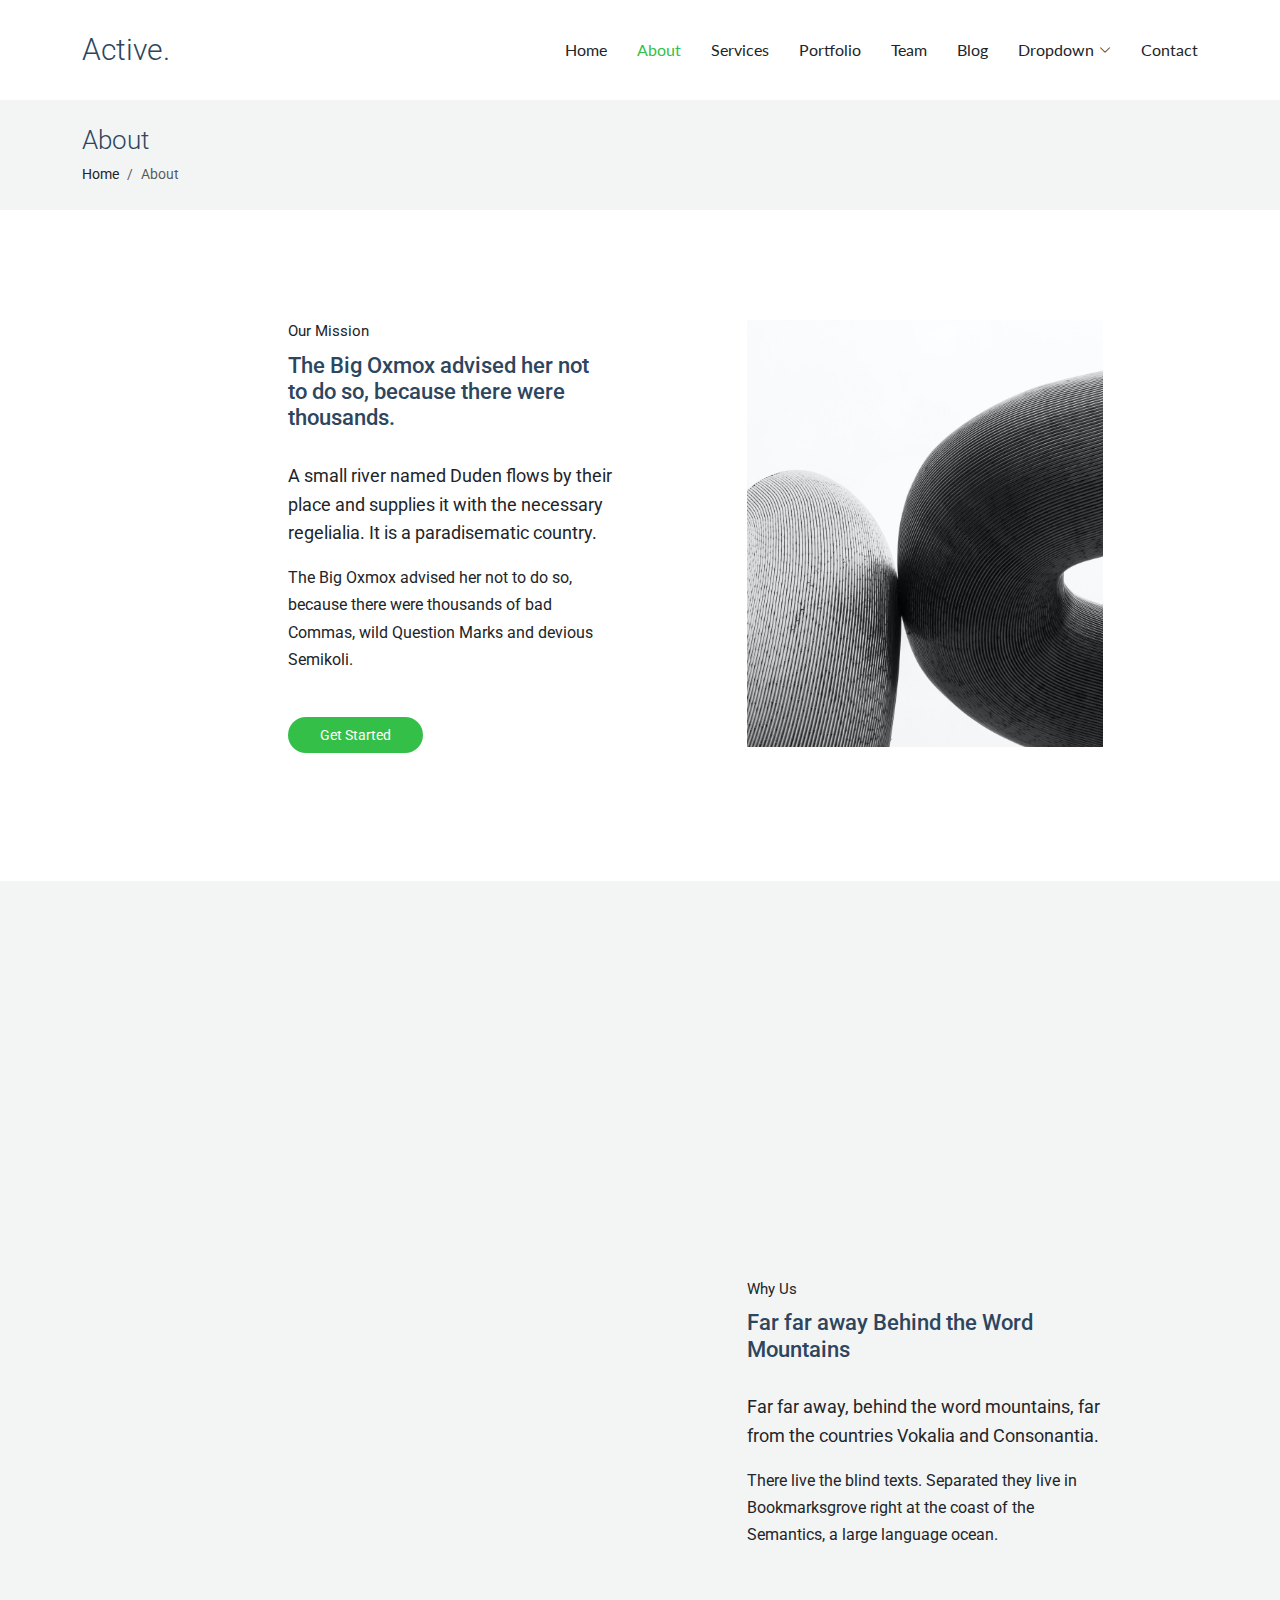
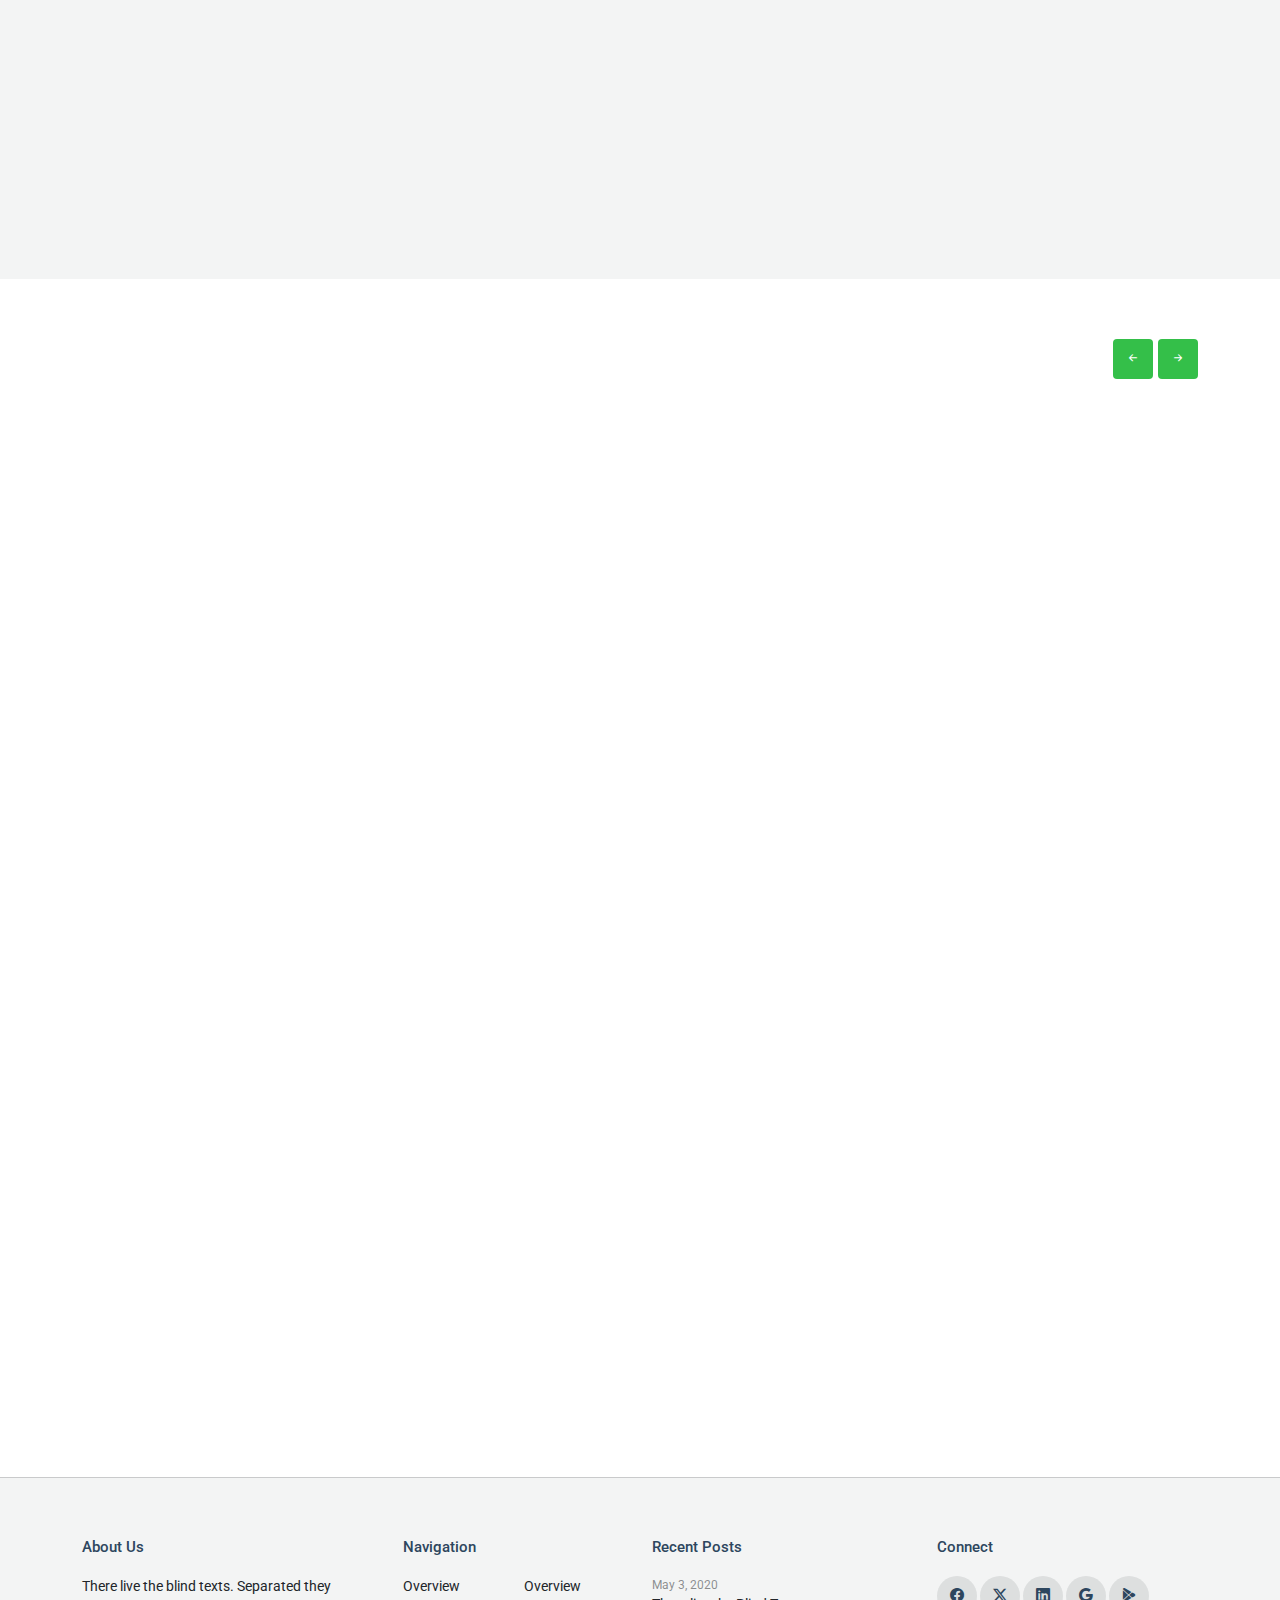
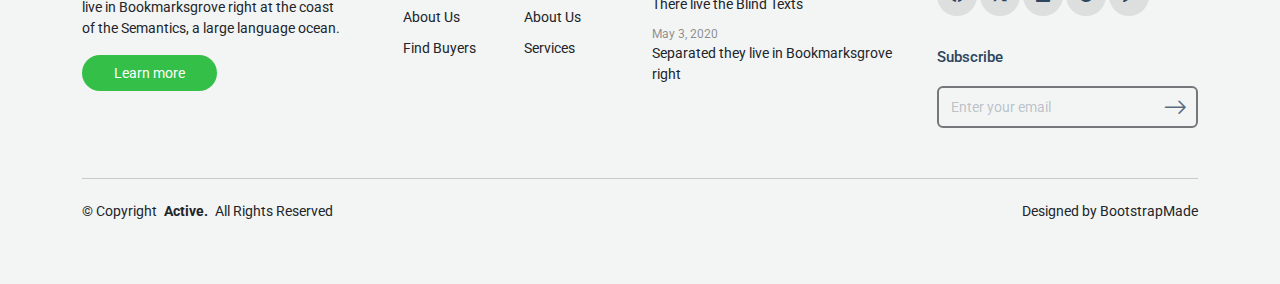
<file: about.html>
<!DOCTYPE html>
<html lang="en">

<head>
  <meta charset="utf-8">
  <meta content="width=device-width, initial-scale=1.0" name="viewport">
  <title>About - Active Bootstrap Template</title>
  <meta content="" name="description">
  <meta content="" name="keywords">

  <!-- Favicons -->
  <link href="assets/img/favicon.png" rel="icon">
  <link href="assets/img/apple-touch-icon.png" rel="apple-touch-icon">

  <!-- Fonts -->
  <link href="https://fonts.googleapis.com" rel="preconnect">
  <link href="https://fonts.gstatic.com" rel="preconnect" crossorigin>
  <link href="https://fonts.googleapis.com/css2?family=Roboto:ital,wght@0,100;0,300;0,400;0,500;0,700;0,900;1,100;1,300;1,400;1,500;1,700;1,900&family=Lato:ital,wght@0,100;0,300;0,400;0,700;0,900;1,100;1,300;1,400;1,700;1,900&display=swap" rel="stylesheet">

  <!-- Vendor CSS Files -->
  <link href="assets/vendor/bootstrap/css/bootstrap.min.css" rel="stylesheet">
  <link href="assets/vendor/bootstrap-icons/bootstrap-icons.css" rel="stylesheet">
  <link href="assets/vendor/aos/aos.css" rel="stylesheet">
  <link href="assets/vendor/swiper/swiper-bundle.min.css" rel="stylesheet">
  <link href="assets/vendor/glightbox/css/glightbox.min.css" rel="stylesheet">

  <!-- Main CSS File -->
  <link href="assets/css/main.css" rel="stylesheet">

  <!-- =======================================================
  * Template Name: Active
  * Template URL: https://bootstrapmade.com/active-bootstrap-website-template/
  * Updated: Jun 19 2024 with Bootstrap v5.3.3
  * Author: BootstrapMade.com
  * License: https://bootstrapmade.com/license/
  ======================================================== -->
</head>

<body class="about-page">

  <header id="header" class="header d-flex align-items-center sticky-top">
    <div class="container-fluid container-xl position-relative d-flex align-items-center justify-content-between">

      <a href="index.html" class="logo d-flex align-items-center">
        <!-- Uncomment the line below if you also wish to use an image logo -->
        <!-- <img src="assets/img/logo.png" alt=""> -->
        <h1 class="sitename">Active.</h1>
      </a>

      <nav id="navmenu" class="navmenu">
        <ul>
          <li><a href="index.html">Home</a></li>
          <li><a href="about.html" class="active">About</a></li>
          <li><a href="services.html">Services</a></li>
          <li><a href="portfolio.html">Portfolio</a></li>
          <li><a href="team.html">Team</a></li>
          <li><a href="blog.html">Blog</a></li>
          <li class="dropdown"><a href="#"><span>Dropdown</span> <i class="bi bi-chevron-down toggle-dropdown"></i></a>
            <ul>
              <li><a href="#">Dropdown 1</a></li>
              <li class="dropdown"><a href="#"><span>Deep Dropdown</span> <i class="bi bi-chevron-down toggle-dropdown"></i></a>
                <ul>
                  <li><a href="#">Deep Dropdown 1</a></li>
                  <li><a href="#">Deep Dropdown 2</a></li>
                  <li><a href="#">Deep Dropdown 3</a></li>
                  <li><a href="#">Deep Dropdown 4</a></li>
                  <li><a href="#">Deep Dropdown 5</a></li>
                </ul>
              </li>
              <li><a href="#">Dropdown 2</a></li>
              <li><a href="#">Dropdown 3</a></li>
              <li><a href="#">Dropdown 4</a></li>
            </ul>
          </li>
          <li><a href="contact.html">Contact</a></li>
        </ul>
        <i class="mobile-nav-toggle d-xl-none bi bi-list"></i>
      </nav>

    </div>
  </header>

  <main class="main">

    <!-- Page Title -->
    <div class="page-title light-background">
      <div class="container">
        <div class="row align-items-center justify-content-between">
          <div class="col-lg-12">
            <h1 class="page-title-heading">About</h1>
            <nav aria-label="breadcrumb">
              <ol class="custom-breadcrumb breadcrumb">
                <li class="breadcrumb-item"><a href="index.html">Home</a></li>
                <li class="breadcrumb-item active current" aria-current="page">About</li>
              </ol>
            </nav>
          </div>
        </div>
      </div>
    </div><!-- End Page Title -->

    <!-- About 2 Section -->
    <section id="about-2" class="about-2 section">

      <div class="container">
        <div class="content">
          <div class="row justify-content-center">
            <div class="col-sm-12 col-md-5 col-lg-4 col-xl-4 order-lg-2 offset-xl-1 mb-4">
              <div class="img-wrap text-center text-md-left" data-aos="fade-up" data-aos-delay="100">
                <div class="img">
                  <img src="assets/img/img_v_3.jpg" alt="circle image" class="img-fluid">
                </div>
              </div>
            </div>

            <div class="offset-md-0 offset-lg-1 col-sm-12 col-md-5 col-lg-5 col-xl-4" data-aos="fade-up">
              <div class="px-3">
                <span class="content-subtitle">Our Mission</span>
                <h2 class="content-title text-start">
                  The Big Oxmox advised her not to do so, because there were
                  thousands.
                </h2>
                <p class="lead">
                  A small river named Duden flows by their place and supplies it
                  with the necessary regelialia. It is a paradisematic country.
                </p>
                <p class="mb-5">
                  The Big Oxmox advised her not to do so, because there were
                  thousands of bad Commas, wild Question Marks and devious Semikoli.
                </p>
                <p>
                  <a href="#" class="btn-get-started">Get Started</a>
                </p>
              </div>
            </div>
          </div>
        </div>
      </div>
    </section><!-- /About 2 Section -->

    <!-- Services Section -->
    <section id="services" class="services section light-background">

      <div class="container">
        <div class="row justify-content-center">
          <div class="col-lg-8">
            <div class="row mx-auto">
              <div class="col-6 col-sm-6 col-md-4 col-lg-4">
                <div class="services-item" data-aos="fade-up" data-aos-delay="100">
                  <div class="services-icon">
                    <!-- <i class="bi bi-bullseye"></i> -->

                    <svg xmlns="http://www.w3.org/2000/svg" version="1.1" xmlns:xlink="http://www.w3.org/1999/xlink" width="80" height="80" x="0" y="0" viewBox="0 0 64 64" style="enable-background: new 0 0 512 512" xml:space="preserve" class="">
                      <g>
                        <path d="M2.102 32.242c.227 1.868.648 3.69 1.25 5.408a26.585 26.585 0 0 0 8.232 11.89l-4.176 6.873a3.654 3.654 0 0 0-.429 2.781 3.651 3.651 0 0 0 1.666 2.267 3.646 3.646 0 0 0 2.778.432 3.65 3.65 0 0 0 2.272-1.66l4.135-6.806c.702.312 1.416.604 2.15.856a25.772 25.772 0 0 0 5.415 1.252c.005 0 .008.004.012.004 1.15.146 2.297.218 3.436.218 3.78 0 7.464-.8 10.856-2.315l4.123 6.789A3.642 3.642 0 0 0 46.972 62a3.682 3.682 0 0 0 3.139-5.588l-4.171-6.864a26.799 26.799 0 0 0 8.627-13.152 1 1 0 1 0-1.922-.553 24.796 24.796 0 0 1-6.294 10.63c-.73.728-1.498 1.402-2.296 2.027-.015.01-.034.013-.048.024a23.633 23.633 0 0 1-4.358 2.723c-.017.009-.028.026-.045.035a24.694 24.694 0 0 1-13.945 2.273c-.004 0-.006-.003-.01-.003a23.76 23.76 0 0 1-5.012-1.158c-.95-.327-1.87-.711-2.764-1.145l-.003-.002a23.705 23.705 0 0 1-4.358-2.723c-.008-.006-.019-.007-.027-.013a25.27 25.27 0 0 1-2.316-2.043 24.622 24.622 0 0 1-5.928-9.474 23.798 23.798 0 0 1-1.155-5.007c0-.004-.004-.008-.004-.013-.972-7.674 1.61-15.215 7.083-20.688 9.701-9.7 25.484-9.7 35.186 0a24.835 24.835 0 0 1 6.294 10.63 1 1 0 1 0 1.921-.556 26.844 26.844 0 0 0-6.801-11.488C37.285-.608 20.23-.608 9.75 9.872 3.836 15.787 1.047 23.936 2.098 32.23c0 .005.003.008.004.013zM48.4 57.449a1.679 1.679 0 0 1-.566 2.305 1.694 1.694 0 0 1-2.3-.558l-4.032-6.636c.98-.53 1.929-1.128 2.844-1.783l4.054 6.672zm-32.378-4.898-4.035 6.643c-.232.381-.6.649-1.036.755a1.659 1.659 0 0 1-1.268-.197 1.66 1.66 0 0 1-.76-1.033 1.666 1.666 0 0 1 .195-1.268l4.054-6.673a26.4 26.4 0 0 0 2.818 1.754l.032.019z" fill="currentColor" opacity="1" data-original="currentColor"></path>
                        <path d="M45.985 26.042a1 1 0 0 0 1.975-.322 19.31 19.31 0 0 0-5.442-10.601c-3.677-3.678-8.564-5.702-13.76-5.702s-10.083 2.024-13.76 5.702a19.333 19.333 0 0 0-5.7 13.757 19.33 19.33 0 0 0 5.7 13.763 19.328 19.328 0 0 0 13.759 5.7h.004a19.33 19.33 0 0 0 13.757-5.7 19.306 19.306 0 0 0 5.442-10.6 1 1 0 0 0-.826-1.148.995.995 0 0 0-1.149.825 17.306 17.306 0 0 1-4.881 9.51 17.345 17.345 0 0 1-12.344 5.113h-.003a17.343 17.343 0 0 1-12.345-5.114 17.344 17.344 0 0 1-5.114-12.349 17.348 17.348 0 0 1 5.114-12.343c3.299-3.3 7.684-5.116 12.346-5.116s9.047 1.816 12.346 5.116a17.31 17.31 0 0 1 4.881 9.509z" fill="currentColor" opacity="1" data-original="currentColor"></path>
                        <path d="M39.063 26.137a1 1 0 0 0 1.934-.513 12.657 12.657 0 0 0-3.287-5.697c-2.392-2.39-5.57-3.708-8.952-3.708s-6.56 1.317-8.952 3.708a12.56 12.56 0 0 0-3.702 8.946 12.58 12.58 0 0 0 3.709 8.95 12.626 12.626 0 0 0 8.956 3.705c3.238 0 6.476-1.233 8.941-3.697a12.665 12.665 0 0 0 3.286-5.697 1 1 0 0 0-1.933-.513 10.662 10.662 0 0 1-2.767 4.796c-4.154 4.152-10.913 4.149-15.07-.007a10.596 10.596 0 0 1-3.122-7.537 10.574 10.574 0 0 1 3.116-7.532c4.156-4.156 10.92-4.156 15.076 0a10.656 10.656 0 0 1 2.767 4.796z" fill="currentColor" opacity="1" data-original="currentColor"></path>
                        <path d="M31.65 25.986c.158.159.282.306.378.45a1 1 0 0 0 1.662-1.11c-.17-.255-.374-.5-.626-.753a6.099 6.099 0 0 0-8.613 0 6.098 6.098 0 0 0 0 8.613 6.07 6.07 0 0 0 4.306 1.78c1.56 0 3.12-.594 4.31-1.782.251-.253.455-.499.623-.75a1 1 0 1 0-1.662-1.112c-.096.143-.22.29-.378.45a4.096 4.096 0 0 1-5.785 0 4.097 4.097 0 0 1 0-5.785 4.096 4.096 0 0 1 5.784-.001z" fill="currentColor" opacity="1" data-original="currentColor"></path>
                        <path d="M61.994 24.16a1.001 1.001 0 0 0-.879-.523h-8.758a.999.999 0 0 0-.84.457l-2.442 3.783H28.76a1 1 0 1 0 0 2h20.315l2.443 3.782c.183.285.5.458.84.458h6.291a.95.95 0 0 0 .113.006h.003l2.353-.006a.999.999 0 0 0 .836-1.545l-2.397-3.695 2.397-3.696c.2-.307.215-.7.04-1.022zm-9.092 1.477h6.372l-1.453 2.24h-6.366zm5.964 6.486a1.044 1.044 0 0 0-.11-.006h-5.854l-1.446-2.24h6.365l1.456 2.245z" fill="currentColor" opacity="1" data-original="currentColor"></path>
                      </g>
                    </svg>
                  </div>
                  <div>
                    <h3>Technology</h3>
                    <p>Separated they live in Bookmarksgrove right at the coast</p>
                  </div>
                </div>
              </div>

              <div class="col-6 col-sm-6 col-md-4 col-lg-4">
                <div class="services-item" data-aos="fade-up" data-aos-delay="200">
                  <div class="services-icon">
                    <!-- <i class="bi bi-laptop"></i> -->
                    <svg xmlns="http://www.w3.org/2000/svg" version="1.1" xmlns:xlink="http://www.w3.org/1999/xlink" width="80" height="80" x="0" y="0" viewBox="0 0 64 64" style="enable-background: new 0 0 512 512" xml:space="preserve" class="">
                      <g>
                        <path d="M57 5H7c-2.76 0-5 2.24-5 5v34c0 2.76 2.24 5 5 5h16.21l-2.89 5.65c-.47.93-.43 2.01.11 2.9.56.91 1.53 1.45 2.61 1.45h17.91c1.08 0 2.05-.54 2.61-1.45.54-.89.59-1.97.11-2.9L40.78 49h16.21c2.76 0 5-2.24 5-5V10c0-2.76-2.24-5-5-5zm3 5v31H37V7h20c1.65 0 3 1.35 3 3zM7 7h28v34H4V10c0-1.65 1.35-3 3-3zm34.89 48.56c.22.44.05.81-.04.95-.09.15-.36.49-.9.49H23.04c-.54 0-.81-.35-.9-.49a.98.98 0 0 1-.04-.95L25.45 49h13.08l3.35 6.56zM60 44c0 1.65-1.35 3-3 3H7c-1.65 0-3-1.35-3-3v-1h56z" fill="currentColor" opacity="1" data-original="currentColor" class=""></path>
                        <path d="M9 24h22c1.1 0 2-.9 2-2V12c0-1.1-.9-2-2-2H9c-1.1 0-2 .9-2 2v10c0 1.1.9 2 2 2zm0-12h22v10H9zM9 38h8c1.1 0 2-.9 2-2v-8c0-1.1-.9-2-2-2H9c-1.1 0-2 .9-2 2v8c0 1.1.9 2 2 2zm0-10h8v8H9zM31 26h-8c-1.1 0-2 .9-2 2v8c0 1.1.9 2 2 2h8c1.1 0 2-.9 2-2v-8c0-1.1-.9-2-2-2zm-8 10v-8h8v8h-8zM56 36H41c-.55 0-1 .45-1 1s.45 1 1 1h15c.55 0 1-.45 1-1s-.45-1-1-1zM56 31H41c-.55 0-1 .45-1 1s.45 1 1 1h15c.55 0 1-.45 1-1s-.45-1-1-1zM56 26H41c-.55 0-1 .45-1 1s.45 1 1 1h15c.55 0 1-.45 1-1s-.45-1-1-1zM52.4 20.8c.18.13.39.2.6.2.3 0 .6-.14.8-.4l3-4a.99.99 0 0 0 0-1.2l-3-4c-.33-.44-.96-.53-1.4-.2s-.53.96-.2 1.4l2.55 3.4-2.55 3.4c-.33.44-.24 1.07.2 1.4zM39.2 16.6l3 4c.2.26.5.4.8.4.21 0 .42-.07.6-.2.44-.33.53-.96.2-1.4L41.25 16l2.55-3.4c.33-.44.24-1.07-.2-1.4s-1.07-.24-1.4.2l-3 4a.99.99 0 0 0 0 1.2zM46.76 20.97a.992.992 0 0 0 1.21-.73l2-8a.995.995 0 0 0-.73-1.21.987.987 0 0 0-1.21.73l-2 8c-.13.54.19 1.08.73 1.21z" fill="currentColor" opacity="1" data-original="currentColor" class=""></path>
                      </g>
                    </svg>
                  </div>
                  <div>
                    <h3>Web Design</h3>
                    <p>Separated they live in Bookmarksgrove right at the coast</p>
                  </div>
                </div>
              </div>

              <div class="col-6 col-sm-6 col-md-4 col-lg-4">
                <div class="services-item" data-aos="fade-up" data-aos-delay="300">
                  <div class="services-icon">
                    <!-- <i class="bi bi-bar-chart"></i> -->
                    <svg xmlns="http://www.w3.org/2000/svg" version="1.1" xmlns:xlink="http://www.w3.org/1999/xlink" width="80" height="80" x="0" y="0" viewBox="0 0 512 512" style="enable-background: new 0 0 512 512" xml:space="preserve" class="">
                      <g>
                        <path d="M496 441.87h-14.683v-276.1a8 8 0 0 0-8-8h-63.084a8 8 0 0 0-8 8v276.1h-38.05V291.542a8 8 0 0 0-8-8H293.1a8 8 0 0 0-8 8V441.87h-38.054V248.52a8 8 0 0 0-8-8h-63.083a8 8 0 0 0-8 8v193.35h-38.052v-86.92a8 8 0 0 0-8-8H58.827a8 8 0 0 0-8 8v86.92H24V62.128a8 8 0 0 0-16 0V449.87a8 8 0 0 0 8 8h480a8 8 0 0 0 0-16zm-77.767-268.1h47.084v268.1h-47.084zM301.1 299.542h47.084V441.87H301.1zM183.963 256.52h47.083v185.35h-47.083zM66.827 362.95h47.084v78.92H66.827zm23.542-66.623c19.332 0 35.061-15.729 35.061-35.061 0-5.23-1.159-10.191-3.221-14.654l63.295-49.285c6.021 4.867 13.674 7.79 22.001 7.79 14.029 0 26.154-8.287 31.754-20.219l50.343 10.57c.438 18.955 15.982 34.243 35.04 34.243 19.332 0 35.061-15.729 35.061-35.061 0-6.079-1.557-11.8-4.291-16.789l66.269-59.27a34.855 34.855 0 0 0 20.095 6.356c19.332 0 35.061-15.729 35.061-35.061s-15.729-35.061-35.061-35.061-35.061 15.729-35.061 35.061a34.841 34.841 0 0 0 4.29 16.788l-66.269 59.271a34.853 34.853 0 0 0-20.094-6.355c-14.029 0-26.154 8.287-31.754 20.219l-50.342-10.57c-.438-18.956-15.982-34.244-35.04-34.244-19.332 0-35.061 15.729-35.061 35.062 0 5.229 1.159 10.19 3.221 14.652l-63.296 49.285c-6.021-4.866-13.674-7.789-22-7.789-19.333 0-35.062 15.729-35.062 35.061s15.728 35.061 35.061 35.061zm351.406-225.5c10.51 0 19.061 8.551 19.061 19.061s-8.551 19.061-19.061 19.061-19.061-8.551-19.061-19.061 8.552-19.061 19.061-19.061zM324.642 175.591c10.51 0 19.061 8.551 19.061 19.061s-8.551 19.061-19.061 19.061-19.061-8.551-19.061-19.061 8.551-19.061 19.061-19.061zm-117.137-24.595c10.51 0 19.061 8.551 19.061 19.062 0 10.51-8.551 19.061-19.061 19.061s-19.061-8.551-19.061-19.061c0-10.511 8.551-19.062 19.061-19.062zm-117.136 91.21c10.51 0 19.061 8.551 19.061 19.061s-8.551 19.061-19.061 19.061c-10.511 0-19.062-8.551-19.062-19.061s8.551-19.061 19.062-19.061z" fill="currentColor" opacity="1" data-original="currentColor"></path>
                      </g>
                    </svg>
                  </div>
                  <div>
                    <h3>Branding</h3>
                    <p>Separated they live in Bookmarksgrove right at the coast</p>
                  </div>
                </div>
              </div>
            </div>
          </div>
        </div>
      </div>
    </section><!-- /Services Section -->

    <!-- Stats Section -->
    <section id="stats" class="stats section light-background">

      <div class="container">
        <div class="row">
          <div class="col-lg-4 offset-lg-1 order-lg-2">
            <span class="content-subtitle">Why Us</span>
            <h2 class="content-title">Far far away Behind the Word Mountains</h2>
            <p class="lead">
              Far far away, behind the word mountains, far from the countries
              Vokalia and Consonantia.
            </p>
            <p class="mb-5">
              There live the blind texts. Separated they live in Bookmarksgrove
              right at the coast of the Semantics, a large language ocean.
            </p>
            <div class="row mb-5 count-numbers">
              <!-- Start Stats Item -->
              <div class="col-4 counter" data-aos="fade-up" data-aos-delay="100">
                <span data-purecounter-separator="true" data-purecounter-start="0" data-purecounter-end="3919" data-purecounter-duration="1" class="purecounter number"></span>
                <span class="d-block">Coffee</span>
              </div>
              <!-- End Stats Item -->
              <!-- Start Stats Item -->
              <div class="col-4 counter" data-aos="fade-up" data-aos-delay="200">
                <span data-purecounter-separator="true" data-purecounter-start="0" data-purecounter-end="2831" data-purecounter-duration="1" class="purecounter number"></span>
                <span class="d-block">Codes</span>
              </div>
              <!-- End Stats Item -->
              <!-- Start Stats Item -->
              <div class="col-4 counter" data-aos="fade-up" data-aos-delay="300">
                <span data-purecounter-separator="true" data-purecounter-start="0" data-purecounter-end="1914" data-purecounter-duration="1" class="purecounter number"></span>
                <span class="d-block">Projects</span>
              </div>
              <!-- End Stats Item -->
            </div>
          </div>
          <div class="col-lg-5 offset-lg-1">
            <div class="images-overlap">
              <img src="assets/img/img_v_1.jpg" alt="student" class="img-fluid img-1" data-aos="fade-up">
            </div>
          </div>
        </div>
      </div>
    </section><!-- /Stats Section -->

    <!-- Team Section -->
    <section id="team" class="team section">

      <div class="site-section slider-team-wrap">
        <div class="container">

          <div class="slider-nav d-flex justify-content-end mb-3">
            <a href="#" class="js-prev js-custom-prev"><i class="bi bi-arrow-left-short"></i></a>
            <a href="#" class="js-next js-custom-next"><i class="bi bi-arrow-right-short"></i></a>
          </div>

          <div class="swiper init-swiper" data-aos="fade-up" data-aos-delay="100">
            <script type="application/json" class="swiper-config">
              {
                "loop": true,
                "speed": 600,
                "autoplay": {
                  "delay": 5000
                },
                "slidesPerView": "1",
                "pagination": {
                  "el": ".swiper-pagination",
                  "type": "bullets",
                  "clickable": true
                },
                "navigation": {
                  "nextEl": ".js-custom-next",
                  "prevEl": ".js-custom-prev"
                },
                "breakpoints": {
                  "640": {
                    "slidesPerView": 2,
                    "spaceBetween": 30
                  },
                  "768": {
                    "slidesPerView": 3,
                    "spaceBetween": 30
                  },
                  "1200": {
                    "slidesPerView": 3,
                    "spaceBetween": 30
                  }
                }
              }
            </script>
            <div class="swiper-wrapper">
              <div class="swiper-slide">
                <div class="team">
                  <div class="pic">
                    <img src="assets/img/team/team-1.jpg" alt="Image" class="img-fluid">
                  </div>
                  <h3 clas="">
                    <a href="#"><span class="">Jeremy</span> Walker</a>
                  </h3>
                  <span class="d-block position">CEO, Founder, Atty.</span>
                  <p>
                    Separated they live in. Separated they live in Bookmarksgrove
                    right at the coast of the Semantics, a large language ocean.
                  </p>
                  <p class="mb-0">
                    <a href="#" class="more dark">Learn More <span class="bi bi-arrow-right-short"></span></a>
                  </p>
                </div>
              </div>
              <div class="swiper-slide">
                <div class="team">
                  <div class="pic">
                    <img src="assets/img/team/team-2.jpg" alt="Image" class="img-fluid">
                  </div>
                  <h3 clas="">
                    <a href="#"><span class="">Lawson</span> Arnold</a>
                  </h3>
                  <span class="d-block position">CEO, Founder, Atty.</span>
                  <p>
                    Separated they live in. Separated they live in Bookmarksgrove
                    right at the coast of the Semantics, a large language ocean.
                  </p>
                  <p class="mb-0">
                    <a href="#" class="more dark">Learn More <span class="bi bi-arrow-right-short"></span></a>
                  </p>
                </div>
              </div>
              <div class="swiper-slide">
                <div class="team">
                  <div class="pic">
                    <img src="assets/img/team/team-3.jpg" alt="Image" class="img-fluid">
                  </div>
                  <h3 clas="">
                    <a href="#"><span class="">Patrik</span> White</a>
                  </h3>
                  <span class="d-block position">CEO, Founder, Atty.</span>
                  <p>
                    Separated they live in. Separated they live in Bookmarksgrove
                    right at the coast of the Semantics, a large language ocean.
                  </p>
                  <p class="mb-0">
                    <a href="#" class="more dark">Learn More <span class="bi bi-arrow-right-short"></span></a>
                  </p>
                </div>
              </div>
              <div class="swiper-slide">
                <div class="team">
                  <div class="pic">
                    <img src="assets/img/team/team-4.jpg" alt="Image" class="img-fluid">
                  </div>
                  <h3 clas="">
                    <a href="#"><span class="">Kathryn</span> Ryan</a>
                  </h3>
                  <span class="d-block position">CEO, Founder, Atty.</span>
                  <p>
                    Separated they live in. Separated they live in Bookmarksgrove
                    right at the coast of the Semantics, a large language ocean.
                  </p>
                  <p class="mb-0">
                    <a href="#" class="more dark">Learn More <span class="bi bi-arrow-right-short"></span></a>
                  </p>
                </div>
              </div>
              <!-- <div class="swiper-slide"></div> -->
            </div>
          </div>
        </div>
        <!-- /.container -->
      </div>
    </section><!-- /Team Section -->

    <!-- Testimonials Section -->
    <section id="testimonials" class="testimonials section">
      <!-- Section Title -->
      <div class="container section-title" data-aos="fade-up">
        <p>Happy Customers</p>
        <h2>Testimonials</h2>
      </div><!-- End Section Title -->

      <div class="container" data-aos="fade-up">
        <div class="row justify-content-center">
          <div class="col-lg-7">
            <div class="swiper init-swiper">
              <script type="application/json" class="swiper-config">
                {
                  "loop": true,
                  "speed": 600,
                  "autoplay": {
                    "delay": 5000
                  },
                  "slidesPerView": "auto",
                  "pagination": {
                    "el": ".swiper-pagination",
                    "type": "bullets",
                    "clickable": true
                  },
                  "breakpoints": {
                    "320": {
                      "slidesPerView": 1,
                      "spaceBetween": 40
                    },
                    "1200": {
                      "slidesPerView": 1,
                      "spaceBetween": 1
                    }
                  }
                }
              </script>
              <div class="swiper-wrapper">
                <div class="swiper-slide">
                  <div class="testimonial mx-auto">
                    <figure class="img-wrap">
                      <img src="assets/img/testimonials/testimonials-1.jpg" alt="Image" class="img-fluid">
                    </figure>
                    <h3 class="name">Adam Aderson</h3>
                    <blockquote>
                      <p>
                        “There live the blind texts. Separated they live in
                        Bookmarksgrove right at the coast of the Semantics, a large
                        language ocean.”
                      </p>
                    </blockquote>
                  </div>
                </div>
                <div class="swiper-slide">
                  <div class="testimonial mx-auto">
                    <figure class="img-wrap">
                      <img src="assets/img/testimonials/testimonials-2.jpg" alt="Image" class="img-fluid">
                    </figure>
                    <h3 class="name">Lukas Devlin</h3>
                    <blockquote>
                      <p>
                        “There live the blind texts. Separated they live in
                        Bookmarksgrove right at the coast of the Semantics, a large
                        language ocean.”
                      </p>
                    </blockquote>
                  </div>
                </div>
                <div class="swiper-slide">
                  <div class="testimonial mx-auto">
                    <figure class="img-wrap">
                      <img src="assets/img/testimonials/testimonials-3.jpg" alt="Image" class="img-fluid">
                    </figure>
                    <h3 class="name">Kayla Bryant</h3>
                    <blockquote>
                      <p>
                        “There live the blind texts. Separated they live in
                        Bookmarksgrove right at the coast of the Semantics, a large
                        language ocean.”
                      </p>
                    </blockquote>
                  </div>
                </div>
              </div>
              <div class="swiper-pagination"></div>
            </div>
          </div>
        </div>
      </div>
    </section><!-- /Testimonials Section -->

  </main>

  <footer id="footer" class="footer light-background">
    <div class="container">
      <div class="row g-4">
        <div class="col-md-6 col-lg-3 mb-3 mb-md-0">
          <div class="widget">
            <h3 class="widget-heading">About Us</h3>
            <p class="mb-4">
              There live the blind texts. Separated they live in Bookmarksgrove
              right at the coast of the Semantics, a large language ocean.
            </p>
            <p class="mb-0">
              <a href="#" class="btn-learn-more">Learn more</a>
            </p>
          </div>
        </div>
        <div class="col-md-6 col-lg-3 ps-lg-5 mb-3 mb-md-0">
          <div class="widget">
            <h3 class="widget-heading">Navigation</h3>
            <ul class="list-unstyled float-start me-5">
              <li><a href="#">Overview</a></li>
              <li><a href="#">About Us</a></li>
              <li><a href="#">Find Buyers</a></li>
            </ul>
            <ul class="list-unstyled float-start">
              <li><a href="#">Overview</a></li>
              <li><a href="#">About Us</a></li>
              <li><a href="#">Services</a></li>
            </ul>
          </div>
        </div>
        <div class="col-md-6 col-lg-3 pl-lg-5">
          <div class="widget">
            <h3 class="widget-heading">Recent Posts</h3>
            <ul class="list-unstyled footer-blog-entry">
              <li>
                <span class="d-block date">May 3, 2020</span>
                <a href="#">There live the Blind Texts</a>
              </li>
              <li>
                <span class="d-block date">May 3, 2020</span>
                <a href="#">Separated they live in Bookmarksgrove right</a>
              </li>
            </ul>
          </div>
        </div>
        <div class="col-md-6 col-lg-3 pl-lg-5">
          <div class="widget">
            <h3 class="widget-heading">Connect</h3>
            <ul class="list-unstyled social-icons light mb-3">
              <li>
                <a href="#"><span class="bi bi-facebook"></span></a>
              </li>
              <li>
                <a href="#"><span class="bi bi-twitter-x"></span></a>
              </li>
              <li>
                <a href="#"><span class="bi bi-linkedin"></span></a>
              </li>
              <li>
                <a href="#"><span class="bi bi-google"></span></a>
              </li>
              <li>
                <a href="#"><span class="bi bi-google-play"></span></a>
              </li>
            </ul>
          </div>

          <div class="widget">
            <div class="footer-subscribe">
              <h3 class="widget-heading">Subscribe</h3>
              <form action="forms/newsletter.php" method="post" class="php-email-form">
                <input type="text" class="form-control" placeholder="Enter your email">

                <button type="submit" class="btn btn-link">
                  <span class="bi bi-arrow-right"></span>
                </button>
                <div class="loading">Loading</div>
                <div class="error-message"></div>
                <div class="sent-message">
                  Your subscription request has been sent. Thank you!
                </div>
              </form>
            </div>
          </div>
        </div>
      </div>

      <div class="copyright d-flex flex-column flex-md-row align-items-center justify-content-md-between">
        <p>© <span>Copyright</span> <strong class="px-1 sitename">Active.</strong> <span>All Rights Reserved</span></p>
        <div class="credits">
          <!-- All the links in the footer should remain intact. -->
          <!-- You can delete the links only if you've purchased the pro version. -->
          <!-- Licensing information: https://bootstrapmade.com/license/ -->
          <!-- Purchase the pro version with working PHP/AJAX contact form: [buy-url] -->
          Designed by <a href="https://bootstrapmade.com/">BootstrapMade</a>
        </div>
      </div>
    </div>
  </footer>

  <!-- Scroll Top -->
  <a href="#" id="scroll-top" class="scroll-top d-flex align-items-center justify-content-center"><i class="bi bi-arrow-up-short"></i></a>

  <!-- Preloader -->
  <div id="preloader"></div>

  <!-- Vendor JS Files -->
  <script src="assets/vendor/bootstrap/js/bootstrap.bundle.min.js"></script>
  <script src="assets/vendor/php-email-form/validate.js"></script>
  <script src="assets/vendor/aos/aos.js"></script>
  <script src="assets/vendor/swiper/swiper-bundle.min.js"></script>
  <script src="assets/vendor/purecounter/purecounter_vanilla.js"></script>
  <script src="assets/vendor/glightbox/js/glightbox.min.js"></script>
  <script src="assets/vendor/imagesloaded/imagesloaded.pkgd.min.js"></script>
  <script src="assets/vendor/isotope-layout/isotope.pkgd.min.js"></script>

  <!-- Main JS File -->
  <script src="assets/js/main.js"></script>

</body>

</html>
</file>
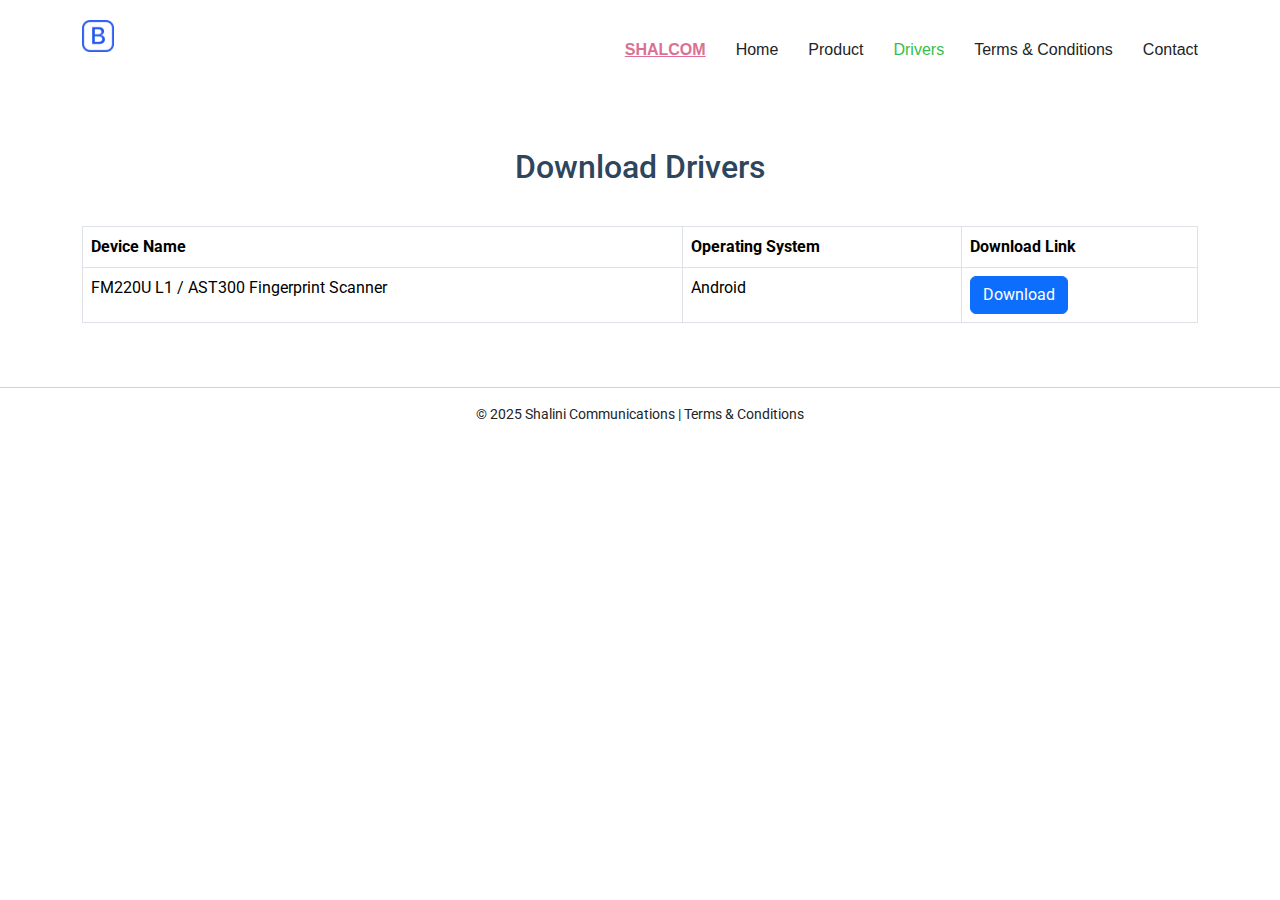
<file: driver.html>
<!DOCTYPE html>
<html lang="en">
<head>
    <meta charset="utf-8">
    <meta content="width=device-width, initial-scale=1.0" name="viewport">
    <title>Download Drivers - Shalini Communications</title>
    <meta content="Download drivers for biometric devices and POS systems." name="description">
    <meta content="drivers, downloads, biometric, POS, fingerprint scanner" name="keywords">

    <!-- Favicons -->
    <link href="assets/img/favicon.ico" rel="icon">
    <link href="assets/img/apple-touch-icon.png" rel="apple-touch-icon">

    <!-- Fonts & CSS -->
    <link href="https://fonts.googleapis.com/css2?family=Roboto:wght@400;700&display=swap" rel="stylesheet">
    <link href="assets/vendor/bootstrap/css/bootstrap.min.css" rel="stylesheet">
    <link href="assets/css/main.css" rel="stylesheet">
</head>
<body>
    <header class="header d-flex align-items-center sticky-top">
        <div class="container d-flex justify-content-between">
            <a href="index.html" class="logo"><img src="assets/img/logo.png" alt="Logo"></a>
            <nav class="navmenu">
                <ul>
          <li><a style="color: palevioletred; text-decoration: underline;" href="./assets/Brochure.pdf" target="_blank"><b>SHALCOM</b></a></li>
          <li><a href="index.html">Home</a></li>
          <li><a href="product.html">Product</a></li>
          <li><a href="driver.html" class="active">Drivers</a></li>
          <li><a href="terms&conditions.html">Terms & Conditions</a></li>
          <li><a href="contact.html">Contact</a></li>
                </ul>
            </nav>
        </div>
    </header>

    <main class="container mt-5">
        <h2 class="text-center">Download Drivers</h2>
        <p class="text-center"></p>

        <div class="table-responsive">
            <table class="table table-bordered mt-4">
                <thead class="thead-dark">
                    <tr>
                        <th>Device Name</th>
                        <th>Operating System</th>
                        <th>Download Link</th>
                    </tr>
                </thead>
                <tbody>
                    <tr>
                        <td>FM220U L1 / AST300 Fingerprint Scanner</td>
                        <td>Android</td>
                        <td><a href="https://drive.google.com/uc?export=download&id=1qOMhcfJ-Ge3c4Dxp1Kk00kl2VkHXUTsT" class="btn btn-primary" target="_blank">Download</a></td>
                    </tr>
                    <tr>
                    </tr>
                </tbody>
            </table>
        </div>
    </main>

    <footer class="footer mt-5 text-center p-3">
        <p>&copy; 2025 Shalini Communications | <a href="terms&conditions.html">Terms & Conditions</a></p>
    </footer>

    <!-- Scripts -->
    <script src="assets/vendor/bootstrap/js/bootstrap.bundle.min.js"></script>
</body>
</html>
</file>
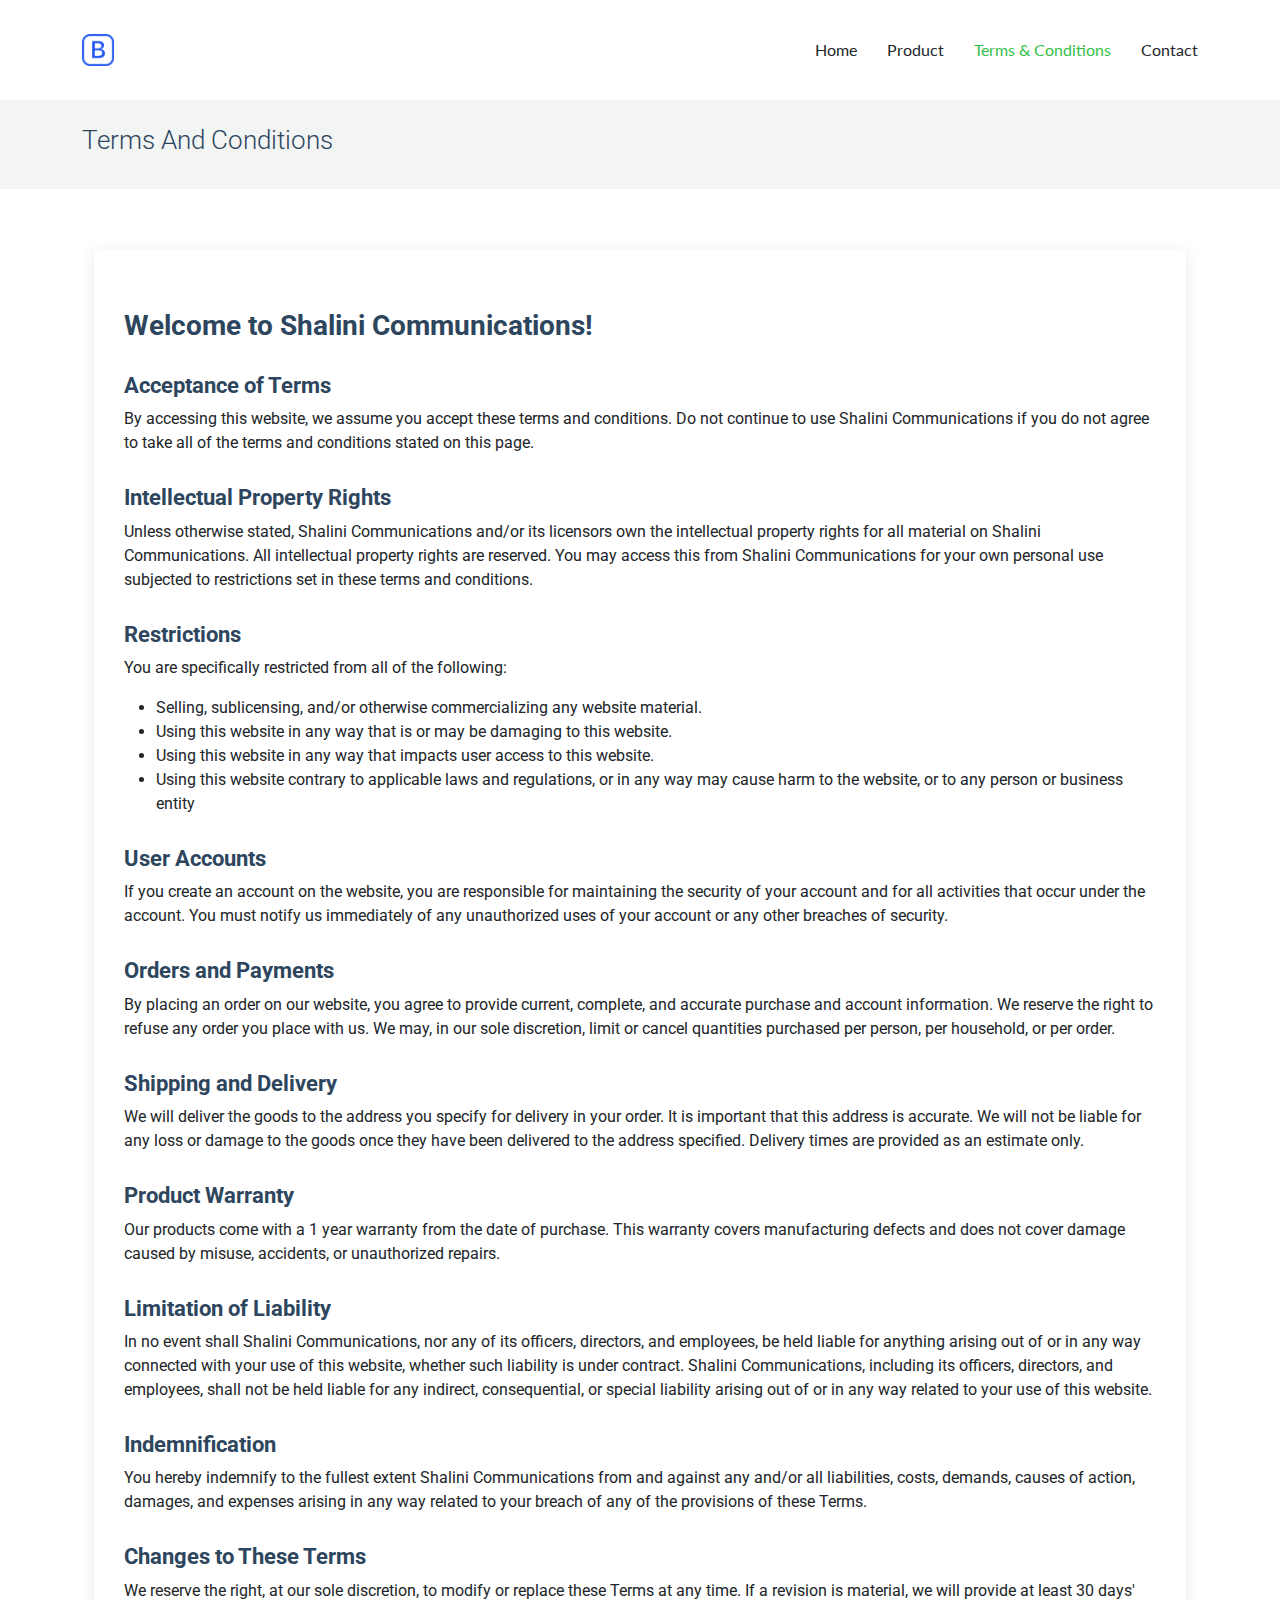
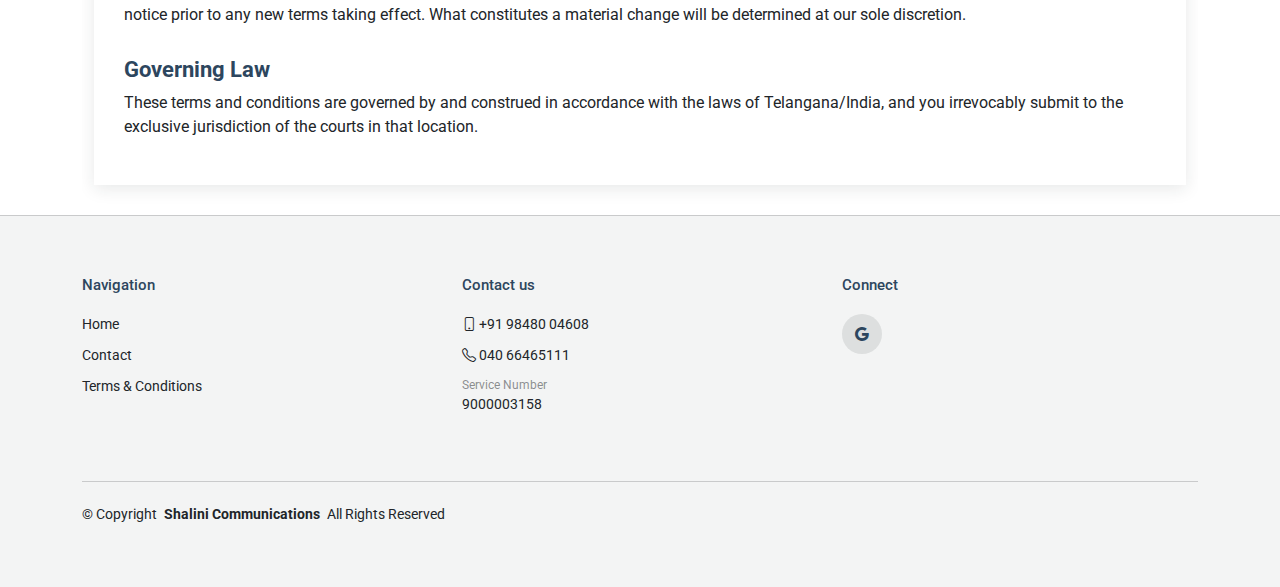
<file: terms&conditions.html>
<!DOCTYPE html>
<html lang="en">

<head>
  <meta charset="utf-8">
  <meta content="width=device-width, initial-scale=1.0" name="viewport">
  <title>Terms and Conditions</title>
  <meta content="" name="description">
  <meta content="" name="keywords">

  <!-- Favicons -->
  <link href="assets/img/favicon.ico" rel="icon">
  <link href="assets/img/apple-touch-icon.png" rel="apple-touch-icon">

  <!-- Fonts -->
  <link href="https://fonts.googleapis.com" rel="preconnect">
  <link href="https://fonts.gstatic.com" rel="preconnect" crossorigin>
  <link
    href="https://fonts.googleapis.com/css2?family=Roboto:ital,wght@0,100;0,300;0,400;0,500;0,700;0,900;1,100;1,300;1,400;1,500;1,700;1,900&family=Lato:ital,wght@0,100;0,300;0,400;0,700;0,900;1,100;1,300;1,400;1,700;1,900&display=swap"
    rel="stylesheet">

  <!-- Vendor CSS Files -->
  <link href="assets/vendor/bootstrap/css/bootstrap.min.css" rel="stylesheet">
  <link href="assets/vendor/bootstrap-icons/bootstrap-icons.css" rel="stylesheet">
  <link href="assets/vendor/aos/aos.css" rel="stylesheet">
  <link href="assets/vendor/swiper/swiper-bundle.min.css" rel="stylesheet">
  <link href="assets/vendor/glightbox/css/glightbox.min.css" rel="stylesheet">

  <!-- Main CSS File -->
  <link href="assets/css/main.css" rel="stylesheet">

</head>

<body class="blog-details-page">

  <header id="header" class="header d-flex align-items-center sticky-top">
    <div class="container-fluid container-xl position-relative d-flex align-items-center justify-content-between">

      <a href="index.html" class="logo d-flex align-items-center">
        <!-- Uncomment the line below if you also wish to use an image logo -->
        <img src="assets/img/logo.png" alt="">
      </a>

      <nav id="navmenu" class="navmenu">
        <ul>
          <li><a href="index.html" >Home</a></li>
          <li><a href="product.html">Product</a></li>
          <li><a href="terms&conditions.html" class="active">Terms & Conditions</a></li>
          <li><a href="contact.html">Contact</a></li>
        </ul>
        <i class="mobile-nav-toggle d-xl-none bi bi-list"></i>
      </nav>

    </div>
  </header>

  <main class="main">

    <!-- Page Title -->
    <div class="page-title light-background">
      <div class="container">
        <div class="row align-items-center justify-content-between">
          <div class="col-lg-12">
            <h1 class="page-title-heading">Terms And Conditions</h1>
          </div>
        </div>
      </div>
    </div><!-- End Page Title -->

    <div class="container">
      <div class="row">

        <div class="col-lg-12">

          <!-- Blog Details Section -->
          <div id="blog-details" class="blog-details section">
            <div class="container">

              <article class="article">


                <h2 class="title">Welcome to Shalini Communications!
                </h2>

                <div class="content">

                  <h3>Acceptance of Terms
                  </h3>
                  <p>
                    By accessing this website, we assume you accept these terms and conditions. Do not continue to use
                    Shalini Communications if you do not agree to take all of the terms and conditions stated on this
                    page.

                  </p>


                  <h3>Intellectual Property Rights
                  </h3>
                  <p>
                    Unless otherwise stated, Shalini Communications and/or its licensors own the intellectual property
                    rights for all material on Shalini Communications. All intellectual property rights are reserved.
                    You
                    may access this from Shalini Communications for your own personal use subjected to restrictions set
                    in
                    these terms and conditions.

                  </p>
                  <h3>
                    Restrictions
                  </h3>
                  <p>
                    You are specifically restricted from all of the following:
                  <ul>
                    <li>Selling, sublicensing, and/or otherwise commercializing any website material.</li>
                    <li>Using this website in any way that is or may be damaging to this website.</li>
                    <li>Using this website in any way that impacts user access to this website.</li>
                    <li>Using this website contrary to applicable laws and regulations, or in any way may cause harm to
                      the website, or to any person or business entity</li>
                  </ul>
                  </p>
                  <h3>User Accounts
                  </h3>
                  <p>
                    If you create an account on the website, you are responsible for maintaining the security of your
                    account and for all activities that occur under the account. You must notify us immediately of any
                    unauthorized uses of your account or any other breaches of security.


                  </p>
                  <h3>Orders and Payments

                  </h3>
                  <p>
                    By placing an order on our website, you agree to provide current, complete, and accurate purchase
                    and account information. We reserve the right to refuse any order you place with us. We may, in our
                    sole discretion, limit or cancel quantities purchased per person, per household, or per order.


                  </p>
                  <h3>Shipping and Delivery

                  </h3>
                  <p>
                    We will deliver the goods to the address you specify for delivery in your order. It is important
                    that this address is accurate. We will not be liable for any loss or damage to the goods once they
                    have been delivered to the address specified. Delivery times are provided as an estimate only.


                  </p>

                  <h3>Product Warranty
                  </h3>
                  <p>
                    Our products come with a 1 year warranty from the date of purchase. This warranty covers
                    manufacturing defects and does not cover damage caused by misuse, accidents, or unauthorized
                    repairs.


                  </p>
                  <h3>Limitation of Liability


                  </h3>
                  <p>
                    In no event shall Shalini Communications, nor any of its officers, directors, and employees, be held
                    liable for anything arising out of or in any way connected with your use of this website, whether
                    such liability is under contract. Shalini Communications, including its officers, directors, and
                    employees, shall not be held liable for any indirect, consequential, or special liability arising
                    out of or in any way related to your use of this website.



                  </p>
                  <h3>Indemnification


                  </h3>
                  <p>
                    You hereby indemnify to the fullest extent Shalini Communications from and against any and/or all
                    liabilities, costs, demands, causes of action, damages, and expenses arising in any way related to
                    your breach of any of the provisions of these Terms.



                  </p>
                  <h3>Changes to These Terms


                  </h3>
                  <p>
                    We reserve the right, at our sole discretion, to modify or replace these Terms at any time. If a
                    revision is material, we will provide at least 30 days' notice prior to any new terms taking effect.
                    What constitutes a material change will be determined at our sole discretion.



                  </p>
                  <h3>Governing Law

                  </h3>
                  <p>
                    These terms and conditions are governed by and construed in accordance with the laws of
                    Telangana/India, and you irrevocably submit to the exclusive jurisdiction of the courts in that
                    location.
                  </p>


                </div><!-- End post content -->

              </article>

            </div>
          </div><!-- /Blog Details Section -->
        </div>

      </div>
    </div>

  </main>

  <footer id="footer" class="footer light-background">
    <div class="container">
      <div class="row g-4">
        <div class="col-md-6 col-lg-4 ps-lg-6 mb-3 mb-md-0">
          <div class="widget">
            <h3 class="widget-heading">Navigation</h3>
            <ul class="list-unstyled float-start me-5">
              <li><a href="index.html">Home</a></li>
              <li><a href="contact.html">Contact</a></li>
              <li><a href="terms&conditions.html">Terms & Conditions</a></li>
            </ul>
          </div>
        </div>
        <div class="col-md-6 col-lg-4 pl-lg-6">
          <div class="widget">
            <h3 class="widget-heading">Contact us</h3>
            <ul class="list-unstyled footer-blog-entry">
              <li class="bi bi-phone">
                <a href="#"> +91 98480 04608</a>
              </li>
              <li>
                <a href="#" class="bi bi-telephone"> 040 66465111</a>
              </li>
              <li>
                <span class="d-block date">Service Number</span>
                <a href="#">9000003158</a>
              </li>
            </ul>
          </div>
        </div>
        <div class="col-md-6 col-lg-3 pl-lg-5">
          <div class="widget">
            <h3 class="widget-heading">Connect</h3>
            <ul class="list-unstyled social-icons light mb-3">
              <li>
                <a href="mailto:shalini.dth@gmail.com"><span class="bi bi-google"></span></a>
              </li>
            </ul>
          </div>
        </div>
      </div>

      <div class="copyright d-flex flex-column flex-md-row align-items-center justify-content-md-between">
        <p>© <span>Copyright</span> <strong class="px-1 sitename">Shalini Communications</strong> <span>All Rights
            Reserved</span></p>
      </div>
    </div>
  </footer>

  <!-- Scroll Top -->
  <a href="#" id="scroll-top" class="scroll-top d-flex align-items-center justify-content-center"><i
      class="bi bi-arrow-up-short"></i></a>

  <!-- Preloader -->
  <div id="preloader"></div>

  <!-- Vendor JS Files -->
  <script src="assets/vendor/bootstrap/js/bootstrap.bundle.min.js"></script>
  <script src="assets/vendor/php-email-form/validate.js"></script>
  <script src="assets/vendor/aos/aos.js"></script>
  <script src="assets/vendor/swiper/swiper-bundle.min.js"></script>
  <script src="assets/vendor/purecounter/purecounter_vanilla.js"></script>
  <script src="assets/vendor/glightbox/js/glightbox.min.js"></script>
  <script src="assets/vendor/imagesloaded/imagesloaded.pkgd.min.js"></script>
  <script src="assets/vendor/isotope-layout/isotope.pkgd.min.js"></script>

  <!-- Main JS File -->
  <script src="assets/js/main.js"></script>

</body>

</html>
</file>
<file: assets/css/main.css>
/**
* Template Name: Active
* Template URL: https://bootstrapmade.com/active-bootstrap-website-template/
* Updated: Jun 19 2024 with Bootstrap v5.3.3
* Author: BootstrapMade.com
* License: https://bootstrapmade.com/license/
*/

/*--------------------------------------------------------------
# Font & Color Variables
# Help: https://bootstrapmade.com/color-system/
--------------------------------------------------------------*/
/* Fonts */
:root {
  --default-font: "Roboto",  system-ui, -apple-system, "Segoe UI", Roboto, "Helvetica Neue", Arial, "Noto Sans", "Liberation Sans", sans-serif, "Apple Color Emoji", "Segoe UI Emoji", "Segoe UI Symbol", "Noto Color Emoji";
  --heading-font: "Roboto",  sans-serif;
  --nav-font: "Lato",  sans-serif;
}

/* Global Colors - The following color variables are used throughout the website. Updating them here will change the color scheme of the entire website */
:root { 
  --background-color: #ffffff; /* Background color for the entire website, including individual sections */
  --default-color: #212529; /* Default color used for the majority of the text content across the entire website */
  --heading-color: #2d465e; /* Color for headings, subheadings and title throughout the website */
  --accent-color: #34bf49; /* Accent color that represents your brand on the website. It's used for buttons, links, and other elements that need to stand out */
  --surface-color: #ffffff; /* The surface color is used as a background of boxed elements within sections, such as cards, icon boxes, or other elements that require a visual separation from the global background. */
  --contrast-color: #ffffff; /* Contrast color for text, ensuring readability against backgrounds of accent, heading, or default colors. */


}

/* Nav Menu Colors - The following color variables are used specifically for the navigation menu. They are separate from the global colors to allow for more customization options */
:root {
  --nav-color: #212529;  /* The default color of the main navmenu links */
  --nav-hover-color: #34bf49; /* Applied to main navmenu links when they are hovered over or active */
  --nav-mobile-background-color: #ffffff; /* Used as the background color for mobile navigation menu */
  --nav-dropdown-background-color: #ffffff; /* Used as the background color for dropdown items that appear when hovering over primary navigation items */
  --nav-dropdown-color: #212529; /* Used for navigation links of the dropdown items in the navigation menu. */
  --nav-dropdown-hover-color: #34bf49; /* Similar to --nav-hover-color, this color is applied to dropdown navigation links when they are hovered over. */
}

/* Color Presets */

.light-background {
  --background-color: #f3f4f4;
  --surface-color: #ffffff;
}

.dark-background {
  --background-color: #060606;
  --default-color: #ffffff;
  --heading-color: #ffffff;
  --surface-color: #252525;
  --contrast-color: #ffffff;
}

/* Smooth scroll */
:root {
  scroll-behavior: smooth;
}

/*--------------------------------------------------------------
# General
--------------------------------------------------------------*/
body {
  color: var(--default-color);
  background-color: var(--background-color);
  font-family: var(--default-font);
}

a {
  color: var(--accent-color);
  text-decoration: none;
  transition: 0.3s;
}

a:hover {
  color: color-mix(in srgb, var(--accent-color), transparent 25%);
  text-decoration: none;
}

h1,
h2,
h3,
h4,
h5,
h6 {
  color: var(--heading-color);
  font-family: var(--heading-font);
}

/*--------------------------------------------------------------
# Global Header
--------------------------------------------------------------*/
.header {
  color: var(--default-color);
  background-color: var(--background-color);
  padding: 20px 0;
  transition: all 0.5s;
  z-index: 997;
}

.header .logo {
  line-height: 1;
}

.header .logo img {
  max-height: 32px;
  margin-right: 8px;
}

.header .logo h1 {
  font-size: 30px;
  margin: 0;
  font-weight: 300;
  color: var(--heading-color);
}

.scrolled .header {
  box-shadow: 0px 0 18px color-mix(in srgb, var(--default-color), transparent 85%);
}

/*--------------------------------------------------------------
# Navigation Menu
--------------------------------------------------------------*/
/* Navmenu - Desktop */
@media (min-width: 1200px) {
  .navmenu {
    padding: 0;
  }

  .navmenu ul {
    margin: 0;
    padding: 0;
    display: flex;
    list-style: none;
    align-items: center;
  }

  .navmenu li {
    position: relative;
  }

  .navmenu a,
  .navmenu a:focus {
    color: var(--nav-color);
    padding: 18px 15px;
    font-size: 16px;
    font-family: var(--nav-font);
    font-weight: 400;
    display: flex;
    align-items: center;
    justify-content: space-between;
    white-space: nowrap;
    transition: 0.3s;
  }

  .navmenu a i,
  .navmenu a:focus i {
    font-size: 12px;
    line-height: 0;
    margin-left: 5px;
    transition: 0.3s;
  }

  .navmenu li:last-child a {
    padding-right: 0;
  }

  .navmenu li:hover>a,
  .navmenu .active,
  .navmenu .active:focus {
    color: var(--nav-hover-color);
  }

  .navmenu .dropdown ul {
    margin: 0;
    padding: 10px 0;
    background: var(--nav-dropdown-background-color);
    display: block;
    position: absolute;
    visibility: hidden;
    left: 14px;
    top: 130%;
    opacity: 0;
    transition: 0.3s;
    border-radius: 4px;
    z-index: 99;
    box-shadow: 0px 0px 30px color-mix(in srgb, var(--default-color), transparent 85%);
  }

  .navmenu .dropdown ul li {
    min-width: 200px;
  }

  .navmenu .dropdown ul a {
    padding: 10px 20px;
    font-size: 15px;
    text-transform: none;
    color: var(--nav-dropdown-color);
  }

  .navmenu .dropdown ul a i {
    font-size: 12px;
  }

  .navmenu .dropdown ul a:hover,
  .navmenu .dropdown ul .active:hover,
  .navmenu .dropdown ul li:hover>a {
    color: var(--nav-dropdown-hover-color);
  }

  .navmenu .dropdown:hover>ul {
    opacity: 1;
    top: 100%;
    visibility: visible;
  }

  .navmenu .dropdown .dropdown ul {
    top: 0;
    left: -90%;
    visibility: hidden;
  }

  .navmenu .dropdown .dropdown:hover>ul {
    opacity: 1;
    top: 0;
    left: -100%;
    visibility: visible;
  }
}

/* Navmenu - Mobile */
@media (max-width: 1199px) {
  .mobile-nav-toggle {
    color: var(--nav-color);
    font-size: 28px;
    line-height: 0;
    margin-right: 10px;
    cursor: pointer;
    transition: color 0.3s;
  }

  .navmenu {
    padding: 0;
    z-index: 9997;
  }

  .navmenu ul {
    display: none;
    position: absolute;
    inset: 60px 20px 20px 20px;
    padding: 10px 0;
    margin: 0;
    border-radius: 6px;
    background-color: var(--nav-mobile-background-color);
    overflow-y: auto;
    transition: 0.3s;
    z-index: 9998;
    box-shadow: 0px 0px 30px color-mix(in srgb, var(--default-color), transparent 90%);
  }

  .navmenu a,
  .navmenu a:focus {
    color: var(--nav-color);
    padding: 10px 20px;
    font-family: var(--nav-font);
    font-size: 17px;
    font-weight: 500;
    display: flex;
    align-items: center;
    justify-content: space-between;
    white-space: nowrap;
    transition: 0.3s;
  }

  .navmenu a i,
  .navmenu a:focus i {
    font-size: 12px;
    line-height: 0;
    margin-left: 5px;
    width: 30px;
    height: 30px;
    display: flex;
    align-items: center;
    justify-content: center;
    border-radius: 50%;
    transition: 0.3s;
    background-color: color-mix(in srgb, var(--accent-color), transparent 90%);
  }

  .navmenu a i:hover,
  .navmenu a:focus i:hover {
    background-color: var(--accent-color);
    color: var(--contrast-color);
  }

  .navmenu a:hover,
  .navmenu .active,
  .navmenu .active:focus {
    color: var(--nav-hover-color);
  }

  .navmenu .active i,
  .navmenu .active:focus i {
    background-color: var(--accent-color);
    color: var(--contrast-color);
    transform: rotate(180deg);
  }

  .navmenu .dropdown ul {
    position: static;
    display: none;
    z-index: 99;
    padding: 10px 0;
    margin: 10px 20px;
    background-color: var(--nav-dropdown-background-color);
    border: 1px solid color-mix(in srgb, var(--default-color), transparent 90%);
    box-shadow: none;
    transition: all 0.5s ease-in-out;
  }

  .navmenu .dropdown ul ul {
    background-color: rgba(33, 37, 41, 0.1);
  }

  .navmenu .dropdown ul a {
    color: var(--nav-dropdown-color);
  }

  .navmenu .dropdown ul a:hover,
  .navmenu .dropdown ul .active:hover,
  .navmenu .dropdown ul li:hover>a {
    color: var(--nav-dropdown-hover-color);
  }

  .navmenu .dropdown>.dropdown-active {
    display: block;
    background-color: rgba(33, 37, 41, 0.03);
  }

  .mobile-nav-active {
    overflow: hidden;
  }

  .mobile-nav-active .mobile-nav-toggle {
    color: #fff;
    position: absolute;
    font-size: 32px;
    top: 15px;
    right: 15px;
    margin-right: 0;
    z-index: 9999;
  }

  .mobile-nav-active .navmenu {
    position: fixed;
    overflow: hidden;
    inset: 0;
    background: rgba(33, 37, 41, 0.8);
    transition: 0.3s;
  }

  .mobile-nav-active .navmenu>ul {
    display: block;
  }
}

/*--------------------------------------------------------------
# Global Footer
--------------------------------------------------------------*/
.footer {
  background-color: var(--background-color);
  color: var(--default-color);
  padding: 60px 0;
  font-size: 14px;
  border-top: 1px solid color-mix(in srgb, var(--default-color), transparent 80%);
}

.footer a {
  color: var(--default-color) !important;
}

.footer a:hover {
  color: color-mix(in srgb, var(--default-color), black 50%) !important;
}

.footer .copyright {
  margin-top: 50px;
  position: relative;
  padding-top: 20px;
  border-top: 1px solid color-mix(in srgb, var(--default-color), transparent 80%);
}

.footer .copyright p,
.footer .copyright .credits {
  margin: 2px 0;
}

.footer .btn-learn-more {
  background-color: var(--accent-color);
  border-radius: 30px;
  padding: 8px 30px;
  border: 2px solid transparent;
  transition: 0.3s all ease-in-out;
  font-size: 14px;
  color: var(--contrast-color) !important;
}

.footer .btn-learn-more:hover {
  border-color: var(--accent-color);
  background-color: transparent;
  color: var(--accent-color) !important;
}

.footer .widget .widget-heading {
  font-size: 15px;
  color: var(--heading-color);
  margin-bottom: 20px;
}

.footer .widget ul li {
  margin-bottom: 10px;
  line-height: 1.5;
}

.footer .widget ul li a {
  color: color-mix(in srgb, var(--heading-color), transparent 50%);
}

.footer .widget ul li a:hover {
  text-decoration: none;
  color: var(--heading-color);
}

.footer .widget .footer-blog-entry .date {
  color: color-mix(in srgb, var(--default-color), transparent 50%);
  font-size: 12px;
}

.footer .form-control {
  background: none;
  height: 42px;
}

.footer .form-control:active,
.footer .form-control:focus {
  outline: none;
  box-shadow: none;
  border-color: var(--accent-color);
}

.footer .custom-select {
  border: 2px solid color-mix(in srgb, var(--default-color), transparent 90%);
  height: 42px;
}

.footer .custom-select:active,
.footer .custom-select:focus {
  outline: none;
  box-shadow: none;
  border-color: var(--accent-color);
}

.footer .social-icons li {
  display: inline-block;
}

.footer .social-icons li a {
  display: inline-block;
  width: 40px;
  height: 40px;
  position: relative;
  border-radius: 50%;
  background: color-mix(in srgb, var(--default-color), transparent 90%);
}

.footer .social-icons li a span {
  color: color-mix(in srgb, var(--heading-color), transparent 0%);
  position: absolute;
  top: 50%;
  left: 50%;
  transform: translate(-50%, -50%);
  transition: 0.3s all ease-in-out;
}

.footer .social-icons li a:hover {
  background: var(--accent-color);
}

.footer .social-icons li a:hover span {
  color: var(--contrast-color);
}

.footer .social-icons li:first-child a {
  padding-left: 0;
}

.footer .footer-subscribe form {
  position: relative;
}

.footer .footer-subscribe .form-control {
  font-size: 14px;
  height: 42px;
  border: 2px solid color-mix(in srgb, var(--default-color), transparent 40%);
  background: none;
  color: var(--heading-color);
  padding-right: 40px;
}

.footer .footer-subscribe .form-control:focus {
  border-color: color-mix(in srgb, var(--default-color), transparent 10%);
}

.footer .footer-subscribe .form-control::-webkit-input-placeholder {
  color: color-mix(in srgb, var(--heading-color), transparent 70%);
}

.footer .footer-subscribe .form-control::-moz-placeholder {
  color: color-mix(in srgb, var(--heading-color), transparent 70%);
}

.footer .footer-subscribe .form-control:-ms-input-placeholder {
  color: color-mix(in srgb, var(--heading-color), transparent 70%);
}

.footer .footer-subscribe .form-control:-moz-placeholder {
  color: color-mix(in srgb, var(--heading-color), transparent 70%);
}

.footer .footer-subscribe .btn-link {
  padding: 0;
  margin: 0;
  font-size: 1.5rem;
  background-color: none;
  border-color: none;
  position: absolute;
  line-height: 0;
  color: color-mix(in srgb, var(--heading-color), transparent 20%);
  top: 50%;
  right: 10px;
  transform: translateY(-50%) rotate(0deg);
}

.footer .footer-subscribe .btn-link:hover,
.footer .footer-subscribe .btn-link:focus,
.footer .footer-subscribe .btn-link:active {
  text-decoration: none;
}

.footer .error-message {
  display: none;
  background: #df1529;
  color: #ffffff;
  text-align: left;
  padding: 15px;
  margin-top: 10px;
  font-weight: 600;
  border-radius: 4px;
}

.footer .sent-message {
  display: none;
  color: #ffffff;
  background: #059652;
  text-align: center;
  padding: 15px;
  margin-top: 10px;
  font-weight: 600;
  border-radius: 4px;
}

.footer .loading {
  display: none;
  background: var(--background-color);
  text-align: center;
  padding: 15px;
  margin-top: 10px;
}

.footer .loading:before {
  content: "";
  display: inline-block;
  border-radius: 50%;
  width: 24px;
  height: 24px;
  margin: 0 10px -6px 0;
  border: 3px solid var(--accent-color);
  border-top-color: var(--background-color);
  animation: subscription-loading 1s linear infinite;
}

@keyframes subscription-loading {
  0% {
    transform: rotate(0deg);
  }

  100% {
    transform: rotate(360deg);
  }
}

/*--------------------------------------------------------------
# Preloader
--------------------------------------------------------------*/
#preloader {
  position: fixed;
  inset: 0;
  z-index: 999999;
  overflow: hidden;
  background: var(--background-color);
  transition: all 0.6s ease-out;
}

#preloader:before {
  content: "";
  position: fixed;
  top: calc(50% - 30px);
  left: calc(50% - 30px);
  border: 6px solid #ffffff;
  border-color: var(--accent-color) transparent var(--accent-color) transparent;
  border-radius: 50%;
  width: 60px;
  height: 60px;
  animation: animate-preloader 1.5s linear infinite;
}

@keyframes animate-preloader {
  0% {
    transform: rotate(0deg);
  }

  100% {
    transform: rotate(360deg);
  }
}

/*--------------------------------------------------------------
# Scroll Top Button
--------------------------------------------------------------*/
.scroll-top {
  position: fixed;
  visibility: hidden;
  opacity: 0;
  right: 15px;
  bottom: 15px;
  z-index: 99999;
  background-color: var(--accent-color);
  width: 40px;
  height: 40px;
  border-radius: 4px;
  transition: all 0.4s;
}

.scroll-top i {
  font-size: 24px;
  color: var(--contrast-color);
  line-height: 0;
}

.scroll-top:hover {
  background-color: color-mix(in srgb, var(--accent-color), transparent 20%);
  color: var(--contrast-color);
}

.scroll-top.active {
  visibility: visible;
  opacity: 1;
}

/*--------------------------------------------------------------
# Disable aos animation delay on mobile devices
--------------------------------------------------------------*/
@media screen and (max-width: 768px) {
  [data-aos-delay] {
    transition-delay: 0 !important;
  }
}

/*--------------------------------------------------------------
# Global Page Titles & Breadcrumbs
--------------------------------------------------------------*/
.page-title {
  background-color: var(--background-color);
  padding: 25px 0;
  position: relative;
}

.page-title .page-title-heading {
  font-size: 26px;
  color: var(--heading-color);
  font-weight: 300;
}

.page-title .custom-breadcrumb {
  background: none;
  padding: 0;
  margin: 0;
  font-size: 14px;
}

.page-title .custom-breadcrumb a {
  color: var(--default-color);
}

.page-title .custom-breadcrumb a:hover {
  color: color-mix(in srgb, var(--default-color), black 90%);
}

/*--------------------------------------------------------------
# Global Sections
--------------------------------------------------------------*/
section,
.section {
  color: var(--default-color);
  background-color: var(--background-color);
  padding: 60px 0;
  scroll-margin-top: 100px;
  overflow: clip;
}

@media (max-width: 1199px) {

  section,
  .section {
    scroll-margin-top: 66px;
  }
}

/*--------------------------------------------------------------
# Global Section Titles
--------------------------------------------------------------*/
.section-title {
  text-align: center;
  padding-bottom: 60px;
  position: relative;
}

.section-title h2 {
  font-size: 22px;
  font-weight: 500;
  margin-bottom: 0;
}

.section-title p {
  font-size: 15px;
  margin-bottom: 10px;
}

/*--------------------------------------------------------------
# About Section
--------------------------------------------------------------*/
.about .btn-get-started {
  background-color: var(--accent-color);
  color: var(--contrast-color);
  border-radius: 30px;
  padding: 8px 30px;
  border: 2px solid transparent;
  transition: 0.3s all ease-in-out;
  font-size: 14px;
}

.about .btn-get-started:hover {
  border-color: var(--accent-color);
  background-color: transparent;
  color: var(--accent-color);
}

.about h1 {
  color: var(--heading-color);
  font-size: 30px;
}

.about p {
  line-height: 1.7;
  color: var(--default-color);
}

.about .swiper-pagination {
  position: absolute;
  bottom: 30px;
}

.about .swiper-pagination .swiper-pagination-bullet {
  margin: 0 5px;
  background: #ffffff;
  opacity: 0.3;
}

.about .swiper-pagination .swiper-pagination-bullet.swiper-pagination-bullet-active {
  background: var(--accent-color);
  opacity: 1;
}

.about .section-subtitle {
  font-size: 15px;
  margin-bottom: 10px;
  display: block;
  color: var(--default-color);
}

/*--------------------------------------------------------------
# About 2 Section
--------------------------------------------------------------*/
.about-2 .content {
  background-color: var(--surface-color);
  padding-top: 50px;
  padding-bottom: 50px;
}

.about-2 .content-subtitle {
  font-size: 15px;
  margin-bottom: 10px;
  display: block;
  color: var(--default-color);
}

.about-2 .content-title {
  color: var(--heading-color);
  font-size: 22px;
  margin-bottom: 30px;
}

.about-2 p {
  line-height: 1.7;
  color: var(--default-color);
}

.about-2 .btn-get-started {
  background-color: var(--accent-color);
  color: var(--contrast-color);
  border-radius: 30px;
  padding: 8px 30px;
  border: 2px solid transparent;
  transition: 0.3s all ease-in-out;
  font-size: 14px;
}

.about-2 .btn-get-started:hover {
  border-color: var(--accent-color);
  background-color: transparent;
  color: var(--accent-color);
}

.about-2 .lead {
  line-height: 1.6;
  font-size: 18px;
  font-weight: normal;
  color: var(--default-color);
}

/*--------------------------------------------------------------
# Services Section
--------------------------------------------------------------*/
.services {
  padding-top: 60px;
  padding-bottom: 60px;
}

.services .services-item .services-icon {
  color: var(--accent-color);
  margin-bottom: 20px;
}

.services .services-item .services-icon span {
  font-size: 4rem;
}

.services .services-item h3 {
  font-size: 17px;
  font-weight: 400;
  color: var(--heading-color);
}

/*--------------------------------------------------------------
# Stats Section
--------------------------------------------------------------*/
.stats {
  padding-top: 60px;
}

.stats .content-subtitle {
  font-size: 15px;
  margin-bottom: 10px;
  display: block;
  color: var(--default-color);
}

.stats .lead {
  line-height: 1.6;
  font-size: 18px;
  font-weight: normal;
  color: var(--default-color);
}

.stats .content-title {
  color: var(--heading-color);
  font-size: 22px;
  margin-bottom: 30px;
}

.stats p {
  line-height: 1.7;
  color: var(--default-color);
}

.stats .btn-get-started {
  background-color: var(--accent-color);
  color: var(--contrast-color);
  border-radius: 30px;
  padding: 8px 30px;
  border: 2px solid transparent;
  transition: 0.3s all ease-in-out;
  font-size: 14px;
}

.stats .btn-get-started:hover {
  border-color: var(--accent-color);
  background-color: transparent;
  color: var(--accent-color);
}

.stats .count-numbers .number {
  font-size: 1.8rem;
  color: var(--heading-color);
  position: relative;
  display: block;
  padding-bottom: 7px;
  margin-bottom: 10px;
}

.stats .count-numbers .number:after {
  content: "";
  left: 0;
  bottom: 0;
  position: absolute;
  width: 20px;
  height: 2px;
  background: var(--accent-color);
}

/*--------------------------------------------------------------
# Blog Posts Section
--------------------------------------------------------------*/
.blog-posts .title-wrap {
  padding-bottom: 30px;
}

.blog-posts .content-subtitle {
  font-size: 15px;
  margin-bottom: 10px;
  display: block;
  color: var(--default-color);
}

.blog-posts .content-title {
  color: var(--heading-color);
  font-size: 22px;
  margin-bottom: 30px;
}

.blog-posts .post-entry .thumb {
  margin-bottom: 20px;
}

.blog-posts .post-entry .thumb img {
  transition: 0.3s all ease;
}

.blog-posts .post-entry .thumb:hover img {
  opacity: 0.8;
}

.blog-posts .post-entry .meta {
  font-size: 12px;
  margin-bottom: 20px;
}

.blog-posts .post-entry .meta .cat {
  text-transform: uppercase;
  font-weight: normal;
  color: var(--heading-color);
}

.blog-posts .post-entry .meta .date {
  color: color-mix(in srgb, var(--default-color), transparent 25%);
}

.blog-posts .post-entry .post-content {
  padding-left: 30px;
  padding-right: 30px;
}

.blog-posts .post-entry .post-content h3 {
  font-size: 18px;
  line-height: 1.2;
}

.blog-posts .post-entry .post-content h3 a {
  color: var(--heading-color);
}

.blog-posts .post-entry .post-content h3 a:hover {
  color: var(--accent-color);
}

.blog-posts .author .pic {
  flex: 0 0 50px;
  margin-right: 20px;
}

.blog-posts .author .author-name {
  line-height: 1.3;
}

.blog-posts .author .author-name strong {
  color: var(--heading-color);
  font-weight: normal;
}

.blog-posts .author .author-name span {
  font-size: 14px;
  color: color-mix(in srgb, var(--default-color), transparent 25%);
}

/*--------------------------------------------------------------
# Tabs Section
--------------------------------------------------------------*/
.tabs .service-item.no-shadow.link {
  box-shadow: none !important;
}

.tabs .service-item .service-icon {
  font-size: 24px;
  display: flex;
  align-items: center;
  justify-content: center;
  width: 40px;
  height: 40px;
  flex: 0 0 40px;
  border-radius: 4px;
  position: relative;
  color: var(--accent-color);
  background-color: var(--surface-color);
  margin-right: 20px;
  font-size: 16px;
}

.tabs .service-item .service-contents h3 {
  font-size: 16px;
  color: var(--heading-color);
}

.tabs .service-item.link {
  padding: 20px;
  margin-bottom: 10px;
  border-radius: 7px;
}

.tabs .service-item.link .service-contents {
  color: var(--default-color);
}

.tabs .service-item.link .service-contents *:last-child {
  margin-bottom: 0;
}

.tabs .service-item.link:hover {
  background: color-mix(in srgb, var(--default-color), transparent 96%);
}

.tabs .service-item.link:hover .service-icon {
  background-color: color-mix(in srgb, var(--default-color), transparent 90%);
  color: var(--default-color);
}

.tabs .service-item.link.active {
  background-color: var(--surface-color);
}

.tabs .service-item.link.active .service-icon {
  background-color: var(--accent-color);
  color: var(--contrast-color);
}

.tabs .list-check li {
  display: block;
  padding-left: 30px;
  position: relative;
}

.tabs .list-check li:before {
  content: "\f26e";
  display: inline-block;
  font-family: "bootstrap-icons" !important;
  font-style: normal;
  font-weight: normal !important;
  font-variant: normal;
  text-transform: none;
  line-height: 1;
  vertical-align: -0.125em;
  -webkit-font-smoothing: antialiased;
  position: absolute;
  top: 0.1rem;
  font-size: 20px;
  left: 0;
  color: var(--accent-color);
}

/*--------------------------------------------------------------
# Services 2 Section
--------------------------------------------------------------*/
.services-2 .content-subtitle {
  font-size: 15px;
  margin-bottom: 10px;
  display: block;
  color: var(--default-color);
}

.services-2 .content-title {
  color: var(--heading-color);
  font-size: 22px;
  margin-bottom: 30px;
}

.services-2 p {
  line-height: 1.7;
  color: var(--default-color);
}

.services-2 .lead {
  line-height: 1.6;
  font-size: 18px;
  font-weight: normal;
  color: var(--default-color);
}

.services-2 .btn-get-started {
  background-color: var(--accent-color);
  color: var(--contrast-color);
  border-radius: 30px;
  padding: 8px 30px;
  border: 2px solid transparent;
  transition: 0.3s all ease-in-out;
  font-size: 14px;
}

.services-2 .btn-get-started:hover {
  border-color: var(--accent-color);
  background-color: transparent;
  color: var(--accent-color);
}

.services-2 .services-item .services-icon {
  color: var(--accent-color);
  margin-bottom: 20px;
}

.services-2 .services-item .services-icon span {
  font-size: 4rem;
}

.services-2 .services-item h3 {
  font-size: 17px;
  font-weight: 400;
  color: var(--heading-color);
}

/*--------------------------------------------------------------
# Pricing Section
--------------------------------------------------------------*/
.pricing .content-subtitle {
  font-size: 15px;
  margin-bottom: 10px;
  display: block;
  color: var(--default-color);
}

.pricing .content-title {
  color: var(--heading-color);
  font-size: 22px;
  margin-bottom: 30px;
}

.pricing p {
  line-height: 1.7;
  color: var(--default-color);
}

.pricing .lead {
  line-height: 1.6;
  font-size: 18px;
  font-weight: normal;
  color: var(--default-color);
}

.pricing .btn-get-started {
  background-color: transparent;
  border-radius: 30px;
  padding: 8px 30px;
  border: 2px solid var(--accent-color);
  transition: 0.3s all ease-in-out;
  font-size: 14px;
  color: var(--accent-color) !important;
}

.pricing .btn-get-started:hover {
  border-color: var(--accent-color);
  background-color: var(--accent-color);
  color: white !important;
}

.pricing .pricing-table {
  background-color: var(--surface-color);
  padding: 40px;
  border-radius: 7px;
}

.pricing .pricing-table h3 {
  color: var(--heading-color);
}

.pricing .pricing-table .price-wrap {
  color: var(--heading-color);
}

.pricing .pricing-table .price-wrap sup {
  position: relative;
  top: -20px;
  font-size: 20px;
}

.pricing .pricing-table .price-wrap .price {
  font-size: 50px;
  color: var(--heading-color);
}

.pricing .pricing-table .price-wrap .per {
  color: color-mix(in srgb, var(--default-color) 60%, white);
}

.pricing .pricing-table ul {
  margin-bottom: 30px;
}

.pricing .pricing-table ul li {
  margin-bottom: 10px;
}

.pricing .pricing-table ul .exclude {
  text-decoration: line-through;
}

.pricing .pricing-table.featured-pricing .price {
  color: var(--accent-color);
}

.pricing .pricing-table.featured-pricing .btn-get-started {
  background-color: var(--accent-color);
  border-radius: 30px;
  padding: 8px 30px;
  border: 2px solid transparent;
  transition: 0.3s all ease-in-out;
  font-size: 14px;
  color: white !important;
}

.pricing .pricing-table.featured-pricing .btn-get-started:hover {
  border-color: var(--accent-color);
  background-color: transparent;
  color: var(--accent-color) !important;
}

/*--------------------------------------------------------------
# Faq Section
--------------------------------------------------------------*/
.faq .content-subtitle {
  font-size: 15px;
  margin-bottom: 10px;
  display: block;
  color: var(--default-color);
}

.faq .content-title {
  color: var(--heading-color);
  font-size: 22px;
  margin-bottom: 30px;
}

.faq p {
  line-height: 1.7;
  color: var(--default-color);
}

.faq .custom-accordion .accordion-item {
  background-color: color-mix(in srgb, var(--default-color), transparent 98%);
  margin-bottom: 0px;
  position: relative;
  border-radius: 0px;
  overflow: hidden;
}

.faq .custom-accordion .accordion-item .btn-link {
  display: block;
  width: 100%;
  padding: 15px 0;
  text-decoration: none;
  text-align: left;
  color: var(--default-color);
  border: none;
  padding-left: 40px;
  border-radius: 0;
  position: relative;
  background: var(--surface-color);
}

.faq .custom-accordion .accordion-item .btn-link:before {
  content: "\f282";
  display: inline-block;
  font-family: "bootstrap-icons" !important;
  font-style: normal;
  font-weight: normal !important;
  font-variant: normal;
  text-transform: none;
  line-height: 1;
  vertical-align: -0.125em;
  -webkit-font-smoothing: antialiased;
  position: absolute;
  top: 50%;
  transform: translateY(-50%);
  left: 15px;
}

.faq .custom-accordion .accordion-item .btn-link[aria-expanded=true] {
  color: var(--accent-color);
}

.faq .custom-accordion .accordion-item .btn-link[aria-expanded=true]:before {
  font-family: "bootstrap-icons" !important;
  content: "\f286";
  position: absolute;
  color: var(--accent-color);
  top: 50%;
  transform: translateY(-50%);
}

.faq .custom-accordion .accordion-item .accordion-body {
  padding: 20px 20px 20px 20px;
  color: var(--default-color);
}

/*--------------------------------------------------------------
# Testimonials Section
--------------------------------------------------------------*/
.testimonials p {
  line-height: 1.7;
  color: var(--default-color);
}

.testimonials .testimonial {
  max-width: 500px;
  text-align: center;
  margin-bottom: 30px;
}

.testimonials .testimonial .name {
  font-size: 18px;
  color: var(--heading-color);
}

.testimonials .testimonial .img-wrap img {
  margin: 0 auto;
  width: 70px;
  border-radius: 50%;
}

.testimonials .swiper-pagination {
  position: absolute;
  bottom: 0px;
}

.testimonials .swiper-pagination .swiper-pagination-bullet {
  margin: 0 5px;
  background-color: color-mix(in srgb, var(--default-color) 65%, transparent);
  opacity: 0.3;
}

.testimonials .swiper-pagination .swiper-pagination-bullet.swiper-pagination-bullet-active {
  background: var(--accent-color);
  opacity: 1;
}

/*--------------------------------------------------------------
# Portfolio Section
--------------------------------------------------------------*/
.portfolio .portfolio-filters {
  padding: 0;
  margin: 0 auto 20px auto;
  list-style: none;
  text-align: center;
}

.portfolio .portfolio-filters li {
  cursor: pointer;
  display: inline-block;
  padding: 8px 20px 10px 20px;
  margin: 0;
  font-size: 15px;
  font-weight: 500;
  line-height: 1;
  margin-bottom: 5px;
  border-radius: 50px;
  transition: all 0.3s ease-in-out;
  font-family: var(--heading-font);
}

.portfolio .portfolio-filters li:hover,
.portfolio .portfolio-filters li.filter-active {
  color: var(--contrast-color);
  background-color: var(--accent-color);
}

.portfolio .portfolio-filters li:first-child {
  margin-left: 0;
}

.portfolio .portfolio-filters li:last-child {
  margin-right: 0;
}

@media (max-width: 575px) {
  .portfolio .portfolio-filters li {
    font-size: 14px;
    margin: 0 0 10px 0;
  }
}

.portfolio .portfolio-item {
  position: relative;
  overflow: hidden;
}

.portfolio .portfolio-item .portfolio-info {
  opacity: 0;
  position: absolute;
  left: 12px;
  right: 12px;
  bottom: -100%;
  z-index: 3;
  transition: all ease-in-out 0.5s;
  background: color-mix(in srgb, var(--background-color), transparent 10%);
  padding: 15px;
}

.portfolio .portfolio-item .portfolio-info h4 {
  font-size: 18px;
  font-weight: 600;
  padding-right: 50px;
}

.portfolio .portfolio-item .portfolio-info p {
  color: color-mix(in srgb, var(--default-color), transparent 30%);
  font-size: 14px;
  margin-bottom: 0;
  padding-right: 50px;
}

.portfolio .portfolio-item .portfolio-info .preview-link,
.portfolio .portfolio-item .portfolio-info .details-link {
  position: absolute;
  right: 50px;
  font-size: 24px;
  top: calc(50% - 14px);
  color: color-mix(in srgb, var(--default-color), transparent 30%);
  transition: 0.3s;
  line-height: 0;
}

.portfolio .portfolio-item .portfolio-info .preview-link:hover,
.portfolio .portfolio-item .portfolio-info .details-link:hover {
  color: var(--accent-color);
}

.portfolio .portfolio-item .portfolio-info .details-link {
  right: 14px;
  font-size: 28px;
}

.portfolio .portfolio-item:hover .portfolio-info {
  opacity: 1;
  bottom: 0;
}

/*--------------------------------------------------------------
# Portfolio Details Section
--------------------------------------------------------------*/
.portfolio-details .portfolio-details-slider img {
  width: 100%;
}

.portfolio-details .swiper-wrapper {
  height: auto;
}

.portfolio-details .swiper-button-prev,
.portfolio-details .swiper-button-next {
  width: 48px;
  height: 48px;
}

.portfolio-details .swiper-button-prev:after,
.portfolio-details .swiper-button-next:after {
  color: rgba(255, 255, 255, 0.8);
  background-color: rgba(0, 0, 0, 0.15);
  font-size: 24px;
  border-radius: 50%;
  width: 48px;
  height: 48px;
  display: flex;
  align-items: center;
  justify-content: center;
  transition: 0.3s;
}

.portfolio-details .swiper-button-prev:hover:after,
.portfolio-details .swiper-button-next:hover:after {
  background-color: rgba(0, 0, 0, 0.3);
}

@media (max-width: 575px) {

  .portfolio-details .swiper-button-prev,
  .portfolio-details .swiper-button-next {
    display: none;
  }
}

.portfolio-details .swiper-pagination {
  margin-top: 20px;
  position: relative;
}

.portfolio-details .swiper-pagination .swiper-pagination-bullet {
  width: 10px;
  height: 10px;
  background-color: color-mix(in srgb, var(--default-color), transparent 85%);
  opacity: 1;
}

.portfolio-details .swiper-pagination .swiper-pagination-bullet-active {
  background-color: var(--accent-color);
}

.portfolio-details .portfolio-info h3 {
  font-size: 22px;
  font-weight: 700;
  margin-bottom: 20px;
  padding-bottom: 20px;
  position: relative;
}

.portfolio-details .portfolio-info h3:after {
  content: "";
  position: absolute;
  display: block;
  width: 50px;
  height: 3px;
  background: var(--accent-color);
  left: 0;
  bottom: 0;
}

.portfolio-details .portfolio-info ul {
  list-style: none;
  padding: 0;
  font-size: 15px;
}

.portfolio-details .portfolio-info ul li {
  display: flex;
  flex-direction: column;
  padding-bottom: 15px;
}

.portfolio-details .portfolio-info ul strong {
  text-transform: uppercase;
  font-weight: 400;
  color: color-mix(in srgb, var(--default-color), transparent 50%);
  font-size: 14px;
}

.portfolio-details .portfolio-info .btn-visit {
  padding: 8px 40px;
  background: var(--accent-color);
  color: var(--contrast-color);
  border-radius: 50px;
  transition: 0.3s;
}

.portfolio-details .portfolio-info .btn-visit:hover {
  background: color-mix(in srgb, var(--accent-color), transparent 20%);
}

.portfolio-details .portfolio-description h2 {
  font-size: 26px;
  font-weight: 700;
  margin-bottom: 20px;
}

.portfolio-details .portfolio-description p {
  padding: 0;
}

.portfolio-details .portfolio-description .testimonial-item {
  padding: 30px 30px 0 30px;
  position: relative;
  background: color-mix(in srgb, var(--default-color), transparent 97%);
  margin-bottom: 50px;
}

.portfolio-details .portfolio-description .testimonial-item .testimonial-img {
  width: 90px;
  border-radius: 50px;
  border: 6px solid var(--background-color);
  float: left;
  margin: 0 10px 0 0;
}

.portfolio-details .portfolio-description .testimonial-item h3 {
  font-size: 18px;
  font-weight: bold;
  margin: 15px 0 5px 0;
  padding-top: 20px;
}

.portfolio-details .portfolio-description .testimonial-item h4 {
  font-size: 14px;
  color: #6c757d;
  margin: 0;
}

.portfolio-details .portfolio-description .testimonial-item .quote-icon-left,
.portfolio-details .portfolio-description .testimonial-item .quote-icon-right {
  color: color-mix(in srgb, var(--accent-color), transparent 50%);
  font-size: 26px;
  line-height: 0;
}

.portfolio-details .portfolio-description .testimonial-item .quote-icon-left {
  display: inline-block;
  left: -5px;
  position: relative;
}

.portfolio-details .portfolio-description .testimonial-item .quote-icon-right {
  display: inline-block;
  right: -5px;
  position: relative;
  top: 10px;
  transform: scale(-1, -1);
}

.portfolio-details .portfolio-description .testimonial-item p {
  font-style: italic;
  margin: 0 0 15px 0 0 0;
  padding: 0;
}

/*--------------------------------------------------------------
# Team Section
--------------------------------------------------------------*/
.team .team h3 {
  font-size: 20px;
}

.team .team h3 a {
  color: var(--heading-color);
}

.team .team .pic {
  margin-bottom: 30px;
}

.team .team .pic img {
  border-radius: 4px;
}

.team .team .position {
  display: block;
  margin-bottom: 20px;
  font-size: 14px;
  color: color-mix(in srgb, var(--heading-color), transparent 30%);
}

.team p {
  line-height: 1.7;
  color: var(--default-color);
}

.team .more {
  position: relative;
  padding-right: 30px;
  display: inline-block;
}

.team .more span {
  position: absolute;
  top: 50%;
  right: 0;
  font-size: 16px;
  transform: translateY(-50%);
  width: 20px;
  height: 20px;
  background: transparent;
  color: var(--contrast-color);
  line-height: 1.6;
  text-align: center;
  transition: 0.3s all ease;
}

.team .more span:before {
  position: absolute;
  top: 50%;
  left: 50%;
  transform: translate(-50%, -50%);
}

.team .more:hover {
  color: var(--contrast-color);
}

.team .more:hover span {
  background: var(--accent-color);
}

.team .more.dark {
  color: color-mix(in srgb, var(--default-color), black 90%);
}

.team .more.dark>span {
  color: color-mix(in srgb, var(--default-color), black 90%);
}

.team .more.dark:hover {
  color: var(--accent-color);
}

.team .more.dark:hover span {
  color: var(--contrast-color);
  background: var(--accent-color);
}

.team .slider-nav a {
  display: inline-block;
  width: 40px;
  height: 40px;
  position: relative;
  background: var(--accent-color);
  border-radius: 4px;
  transition: 0.2s all ease;
  display: flex;
  align-items: center;
  justify-content: center;
}

.team .slider-nav a i {
  color: var(--contrast-color);
}

.team .slider-nav a:hover {
  background-color: color-mix(in srgb, var(--accent-color) 90%, white 15%);
}

.team .slider-nav a:first-child {
  margin-right: 5px;
}

/*--------------------------------------------------------------
# Blog Posts 2 Section
--------------------------------------------------------------*/
.blog-posts-2 article {
  height: 100%;
}

.blog-posts-2 .post-img {
  max-height: 440px;
  overflow: hidden;
}

.blog-posts-2 .title {
  font-size: 20px;
  font-weight: 700;
  padding: 0;
  margin: 5px 0;
}

.blog-posts-2 .title a {
  color: var(--heading-color);
  transition: 0.3s;
}

.blog-posts-2 .title a:hover {
  color: var(--accent-color);
}

.blog-posts-2 .meta-top {
  margin-top: 10px;
  color: color-mix(in srgb, var(--default-color), transparent 40%);
}

.blog-posts-2 .meta-top ul {
  display: flex;
  flex-wrap: wrap;
  list-style: none;
  align-items: center;
  padding: 0;
  margin: 0;
}

.blog-posts-2 .meta-top i {
  font-size: 24px;
  line-height: 0;
  color: color-mix(in srgb, var(--default-color), transparent 50%);
}

.blog-posts-2 .meta-top a {
  color: color-mix(in srgb, var(--default-color), transparent 40%);
  font-size: 14px;
  display: inline-block;
  line-height: 1;
}

/*--------------------------------------------------------------
# Blog Pagination Section
--------------------------------------------------------------*/
.blog-pagination {
  padding-top: 0;
  color: color-mix(in srgb, var(--default-color), transparent 40%);
}

.blog-pagination ul {
  display: flex;
  padding: 0;
  margin: 0;
  list-style: none;
}

.blog-pagination li {
  margin: 0 5px;
  transition: 0.3s;
}

.blog-pagination li a {
  color: color-mix(in srgb, var(--default-color), transparent 40%);
  padding: 7px 16px;
  display: flex;
  align-items: center;
  justify-content: center;
}

.blog-pagination li a.active,
.blog-pagination li a:hover {
  background: var(--accent-color);
  color: var(--contrast-color);
}

.blog-pagination li a.active a,
.blog-pagination li a:hover a {
  color: var(--contrast-color);
}

/*--------------------------------------------------------------
# Blog Details Section
--------------------------------------------------------------*/
.blog-details {
  padding-bottom: 30px;
}

.blog-details .article {
  padding: 30px;
  box-shadow: 0 4px 16px color-mix(in srgb, var(--default-color), transparent 90%);
}

.blog-details .post-img {
  margin: -30px -30px 20px -30px;
  overflow: hidden;
}

.blog-details .title {
  color: var(--heading-color);
  font-size: 28px;
  font-weight: 700;
  padding: 0;
  margin: 30px 0;
}

.blog-details .content {
  margin-top: 20px;
}

.blog-details .content h3 {
  font-size: 22px;
  margin-top: 30px;
  font-weight: bold;
}

.blog-details .content blockquote {
  overflow: hidden;
  background-color: color-mix(in srgb, var(--default-color), transparent 95%);
  padding: 60px;
  position: relative;
  text-align: center;
  margin: 20px 0;
}

.blog-details .content blockquote p {
  color: var(--default-color);
  line-height: 1.6;
  margin-bottom: 0;
  font-style: italic;
  font-weight: 500;
  font-size: 22px;
}

.blog-details .content blockquote:after {
  content: "";
  position: absolute;
  left: 0;
  top: 0;
  bottom: 0;
  width: 3px;
  background-color: var(--accent-color);
  margin-top: 20px;
  margin-bottom: 20px;
}

.blog-details .meta-top {
  margin-top: 20px;
  color: color-mix(in srgb, var(--default-color), transparent 40%);
}

.blog-details .meta-top ul {
  display: flex;
  flex-wrap: wrap;
  list-style: none;
  align-items: center;
  padding: 0;
  margin: 0;
}

.blog-details .meta-top ul li+li {
  padding-left: 20px;
}

.blog-details .meta-top i {
  font-size: 16px;
  margin-right: 8px;
  line-height: 0;
  color: color-mix(in srgb, var(--default-color), transparent 40%);
}

.blog-details .meta-top a {
  color: color-mix(in srgb, var(--default-color), transparent 40%);
  font-size: 14px;
  display: inline-block;
  line-height: 1;
}

.blog-details .meta-bottom {
  padding-top: 10px;
  border-top: 1px solid color-mix(in srgb, var(--default-color), transparent 90%);
}

.blog-details .meta-bottom i {
  color: color-mix(in srgb, var(--default-color), transparent 40%);
  display: inline;
}

.blog-details .meta-bottom a {
  color: color-mix(in srgb, var(--default-color), transparent 40%);
  transition: 0.3s;
}

.blog-details .meta-bottom a:hover {
  color: var(--accent-color);
}

.blog-details .meta-bottom .cats {
  list-style: none;
  display: inline;
  padding: 0 20px 0 0;
  font-size: 14px;
}

.blog-details .meta-bottom .cats li {
  display: inline-block;
}

.blog-details .meta-bottom .tags {
  list-style: none;
  display: inline;
  padding: 0;
  font-size: 14px;
}

.blog-details .meta-bottom .tags li {
  display: inline-block;
}

.blog-details .meta-bottom .tags li+li::before {
  padding-right: 6px;
  color: var(--default-color);
  content: ",";
}

.blog-details .meta-bottom .share {
  font-size: 16px;
}

.blog-details .meta-bottom .share i {
  padding-left: 5px;
}

/*--------------------------------------------------------------
# Blog Comments Section
--------------------------------------------------------------*/
.blog-comments {
  padding: 10px 0;
}

.blog-comments .comments-count {
  font-weight: bold;
}

.blog-comments .comment {
  margin-top: 30px;
  position: relative;
}

.blog-comments .comment .comment-img {
  margin-right: 14px;
}

.blog-comments .comment .comment-img img {
  width: 60px;
}

.blog-comments .comment h5 {
  font-size: 16px;
  margin-bottom: 2px;
}

.blog-comments .comment h5 a {
  font-weight: bold;
  color: var(--default-color);
  transition: 0.3s;
}

.blog-comments .comment h5 a:hover {
  color: var(--accent-color);
}

.blog-comments .comment h5 .reply {
  padding-left: 10px;
  color: color-mix(in srgb, var(--default-color), transparent 20%);
}

.blog-comments .comment h5 .reply i {
  font-size: 20px;
}

.blog-comments .comment time {
  display: block;
  font-size: 14px;
  color: color-mix(in srgb, var(--default-color), transparent 40%);
  margin-bottom: 5px;
}

.blog-comments .comment.comment-reply {
  padding-left: 40px;
}

/*--------------------------------------------------------------
# Comment Form Section
--------------------------------------------------------------*/
.comment-form {
  padding-top: 10px;
}

.comment-form form {
  margin-top: 30px;
  padding: 30px;
  box-shadow: 0 4px 16px color-mix(in srgb, var(--default-color), transparent 90%);
}

.comment-form form h4 {
  font-weight: bold;
  font-size: 22px;
}

.comment-form form p {
  font-size: 14px;
}

.comment-form form input {
  background-color: var(--background-color);
  color: var(--default-color);
  border: 1px solid color-mix(in srgb, var(--default-color), transparent 70%);
  font-size: 14px;
  border-radius: 4px;
  padding: 10px 10px;
}

.comment-form form input:focus {
  box-shadow: none;
  border-color: var(--accent-color);
}

.comment-form form textarea {
  background-color: var(--background-color);
  color: var(--default-color);
  border: 1px solid color-mix(in srgb, var(--default-color), transparent 70%);
  border-radius: 4px;
  padding: 10px 10px;
  font-size: 14px;
  height: 120px;
}

.comment-form form textarea:focus {
  box-shadow: none;
  border-color: var(--accent-color);
}

.comment-form form .form-group {
  margin-bottom: 25px;
}

.comment-form form .btn-primary {
  border-radius: 4px;
  padding: 10px 20px;
  border: 0;
  background-color: var(--accent-color);
  color: var(--contrast-color);
}

.comment-form form .btn-primary:hover {
  color: var(--contrast-color);
  background-color: color-mix(in srgb, var(--accent-color), transparent 20%);
}

/*--------------------------------------------------------------
# Contact Section
--------------------------------------------------------------*/
.contact {
  padding-top: 0;
}

.contact .container {
  background-color: var(--surface-color);
}

.contact .content {
  padding-top: 30px;
  padding-bottom: 30px;
}

.contact .service.no-shadow.link {
  box-shadow: none !important;
}

.contact .service .service-icon {
  font-size: 24px;
  display: inline-block;
  width: 50px;
  height: 50px;
  border-radius: 4px;
  position: relative;
  color: var(--acccent-color);
  background-color: var(--surface-color);
}

.contact .service .service-icon>svg {
  position: absolute;
  top: 50%;
  left: 50%;
  transform: translate(-50%, -50%);
}

.contact .service .service-contents h3 {
  font-size: 16px;
  color: color-mix(in srgb, var(--default-color), transparent 10%);
}

.contact .service.horizontal .service-icon {
  flex: 0 0 40px;
  margin-right: 30px;
  width: 40px;
  height: 40px;
  font-size: 20px;
}

.contact .service.link {
  padding: 20px;
  margin-bottom: 10px;
  border-radius: 7px;
}

.contact .service.link .service-contents {
  color: color-mix(in srgb, var(--default-color), transparent 20%);
  font-size: 14px;
}

.contact .service.link .service-contents *:last-child {
  margin-bottom: 0;
}

.contact .service.link:hover,
.contact .service.link.active {
  background: var(--contrast-color);
  box-shadow: 0 4px 10px -4px rgba(0, 0, 0, 0.05);
}

.contact .service.link:hover .service-icon,
.contact .service.link.active .service-icon {
  background-color: color-mix(in srgb, var(--default-color), transparent 75%);
  color: color-mix(in srgb, var(--default-color), transparent 10%);
}

.contact .service.link.active {
  position: relative;
  overflow: hidden;
}

.contact .service.link.active .service-icon {
  color: var(--contrast-color);
  background-color: var(--accent-color);
}

.contact .form-group label {
  display: block;
  margin-bottom: 10px;
}

.contact .btn-submit {
  background-color: var(--accent-color);
  color: var(--contrast-color);
  border-radius: 30px;
  padding: 8px 30px;
  border: 2px solid transparent;
  transition: 0.3s all ease-in-out;
  font-size: 14px;
}

.contact .btn-submit:hover {
  border-color: var(--accent-color);
  background-color: transparent;
  color: var(--accent-color);
}

.contact .form-control {
  border: 2px solid color-mix(in srgb, var(--default-color), transparent 20%);
  background: none;
  height: 42px;
  color: color-mix(in srgb, var(--default-color), transparent 5%);
}

.contact .form-control:active,
.contact .form-control:focus {
  outline: none;
  box-shadow: none;
  border-color: var(--accent-color);
}

.contact textarea.form-control {
  height: auto !important;
}

.contact .php-email-form {
  width: 100%;
}

.contact .php-email-form .form-group {
  padding-bottom: 8px;
}

.contact .php-email-form .error-message {
  display: none;
  color: #ffffff;
  background: #df1529;
  text-align: left;
  padding: 15px;
  font-weight: 600;
}

.contact .php-email-form .error-message br+br {
  margin-top: 25px;
}

.contact .php-email-form .sent-message {
  display: none;
  color: #ffffff;
  background: #059652;
  text-align: center;
  padding: 15px;
  font-weight: 600;
}

.contact .php-email-form .loading {
  display: none;
  text-align: center;
  padding: 15px;
}

.contact .php-email-form .loading:before {
  content: "";
  display: inline-block;
  border-radius: 50%;
  width: 24px;
  height: 24px;
  margin: 0 10px -6px 0;
  border: 3px solid var(--accent-color);
  border-top-color: var(--background-color);
  animation: animate-loading 1s linear infinite;
}

@keyframes animate-loading {
  0% {
    transform: rotate(0deg);
  }

  100% {
    transform: rotate(360deg);
  }
}

/*--------------------------------------------------------------
# Widgets
--------------------------------------------------------------*/
.widgets-container {
  margin: 60px 0 30px 0;
}

.widget-title {
  color: var(--heading-color);
  font-size: 20px;
  font-weight: 600;
  padding: 0 0 0 10px;
  margin: 0 0 20px 0;
  border-left: 4px solid var(--accent-color);
}

.widget-item {
  margin-bottom: 30px;
  background-color: color-mix(in srgb, var(--default-color), transparent 98%);
  border: 1px solid color-mix(in srgb, var(--default-color), transparent 90%);
  padding: 30px;
  border-radius: 5px;
}

.widget-item:last-child {
  margin-bottom: 0;
}

.blog-author-widget img {
  max-width: 160px;
}

.blog-author-widget h4 {
  font-weight: 600;
  font-size: 24px;
  margin: 15px 0 0 0;
  padding: 0;
  color: color-mix(in srgb, var(--default-color), transparent 20%);
}

.blog-author-widget .social-links {
  margin: 5px 0;
}

.blog-author-widget .social-links a {
  color: color-mix(in srgb, var(--default-color), transparent 60%);
  margin: 0 3px;
  font-size: 18px;
}

.blog-author-widget .social-links a:hover {
  color: var(--accent-color);
}

.blog-author-widget p {
  font-style: italic;
  color: color-mix(in srgb, var(--default-color), transparent 30%);
  margin: 10px 0 0 0;
}

.search-widget form {
  background: var(--background-color);
  border: 1px solid color-mix(in srgb, var(--default-color), transparent 75%);
  padding: 3px 10px;
  position: relative;
  border-radius: 50px;
  transition: 0.3s;
}

.search-widget form input[type=text] {
  border: 0;
  padding: 4px 10px;
  border-radius: 4px;
  width: calc(100% - 40px);
  background-color: var(--background-color);
  color: var(--default-color);
}

.search-widget form input[type=text]:focus {
  outline: none;
}

.search-widget form button {
  background: none;
  color: var(--default-color);
  position: absolute;
  top: 0;
  right: 0;
  bottom: 0;
  border: 0;
  font-size: 16px;
  padding: 0 16px;
  transition: 0.3s;
  line-height: 0;
}

.search-widget form button i {
  line-height: 0;
}

.search-widget form button:hover {
  color: var(--accent-color);
}

.search-widget form:is(:focus-within) {
  border-color: var(--accent-color);
}

.recent-posts-widget .post-item {
  display: flex;
  flex-direction: column;
  margin-bottom: 20px;
}

.recent-posts-widget .post-item:last-child {
  margin-bottom: 0;
}

.recent-posts-widget .post-item h4 {
  font-size: 16px;
  font-weight: 600;
  margin-bottom: 5px;
}

.recent-posts-widget .post-item h4 a {
  color: var(--default-color);
  transition: 0.3s;
}

.recent-posts-widget .post-item h4 a:hover {
  color: var(--accent-color);
}

.recent-posts-widget .post-item time {
  display: block;
  font-style: italic;
  font-size: 14px;
  color: color-mix(in srgb, var(--default-color), transparent 50%);
}

.tags-widget ul {
  list-style: none;
  padding: 0;
  margin: 0;
}

.tags-widget ul li {
  display: inline-block;
}

.tags-widget ul a {
  background-color: color-mix(in srgb, var(--default-color), transparent 94%);
  color: color-mix(in srgb, var(--default-color), transparent 30%);
  border-radius: 50px;
  font-size: 14px;
  padding: 5px 15px;
  margin: 0 6px 8px 0;
  display: inline-block;
  transition: 0.3s;
}

.tags-widget ul a:hover {
  background: var(--accent-color);
  color: var(--contrast-color);
}

.tags-widget ul a span {
  padding-left: 5px;
  color: color-mix(in srgb, var(--default-color), transparent 60%);
  font-size: 14px;
}
</file>
